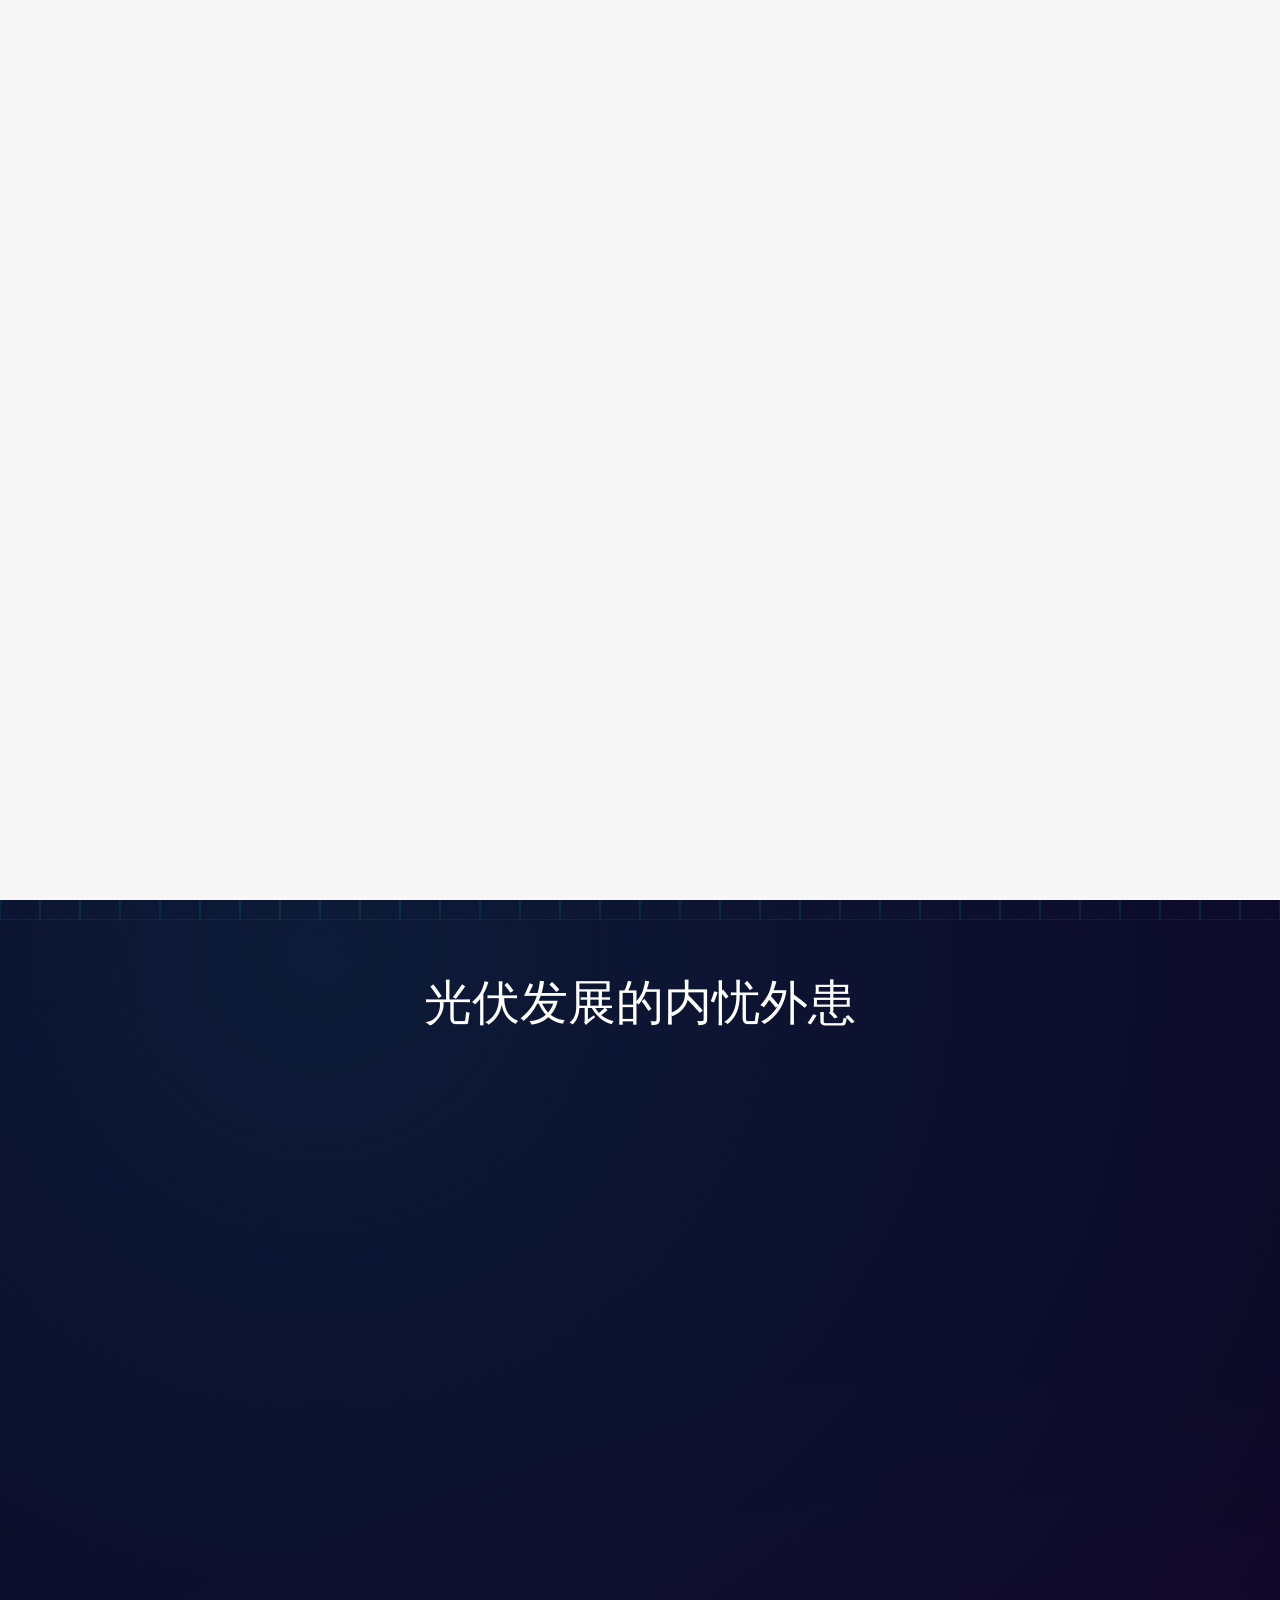
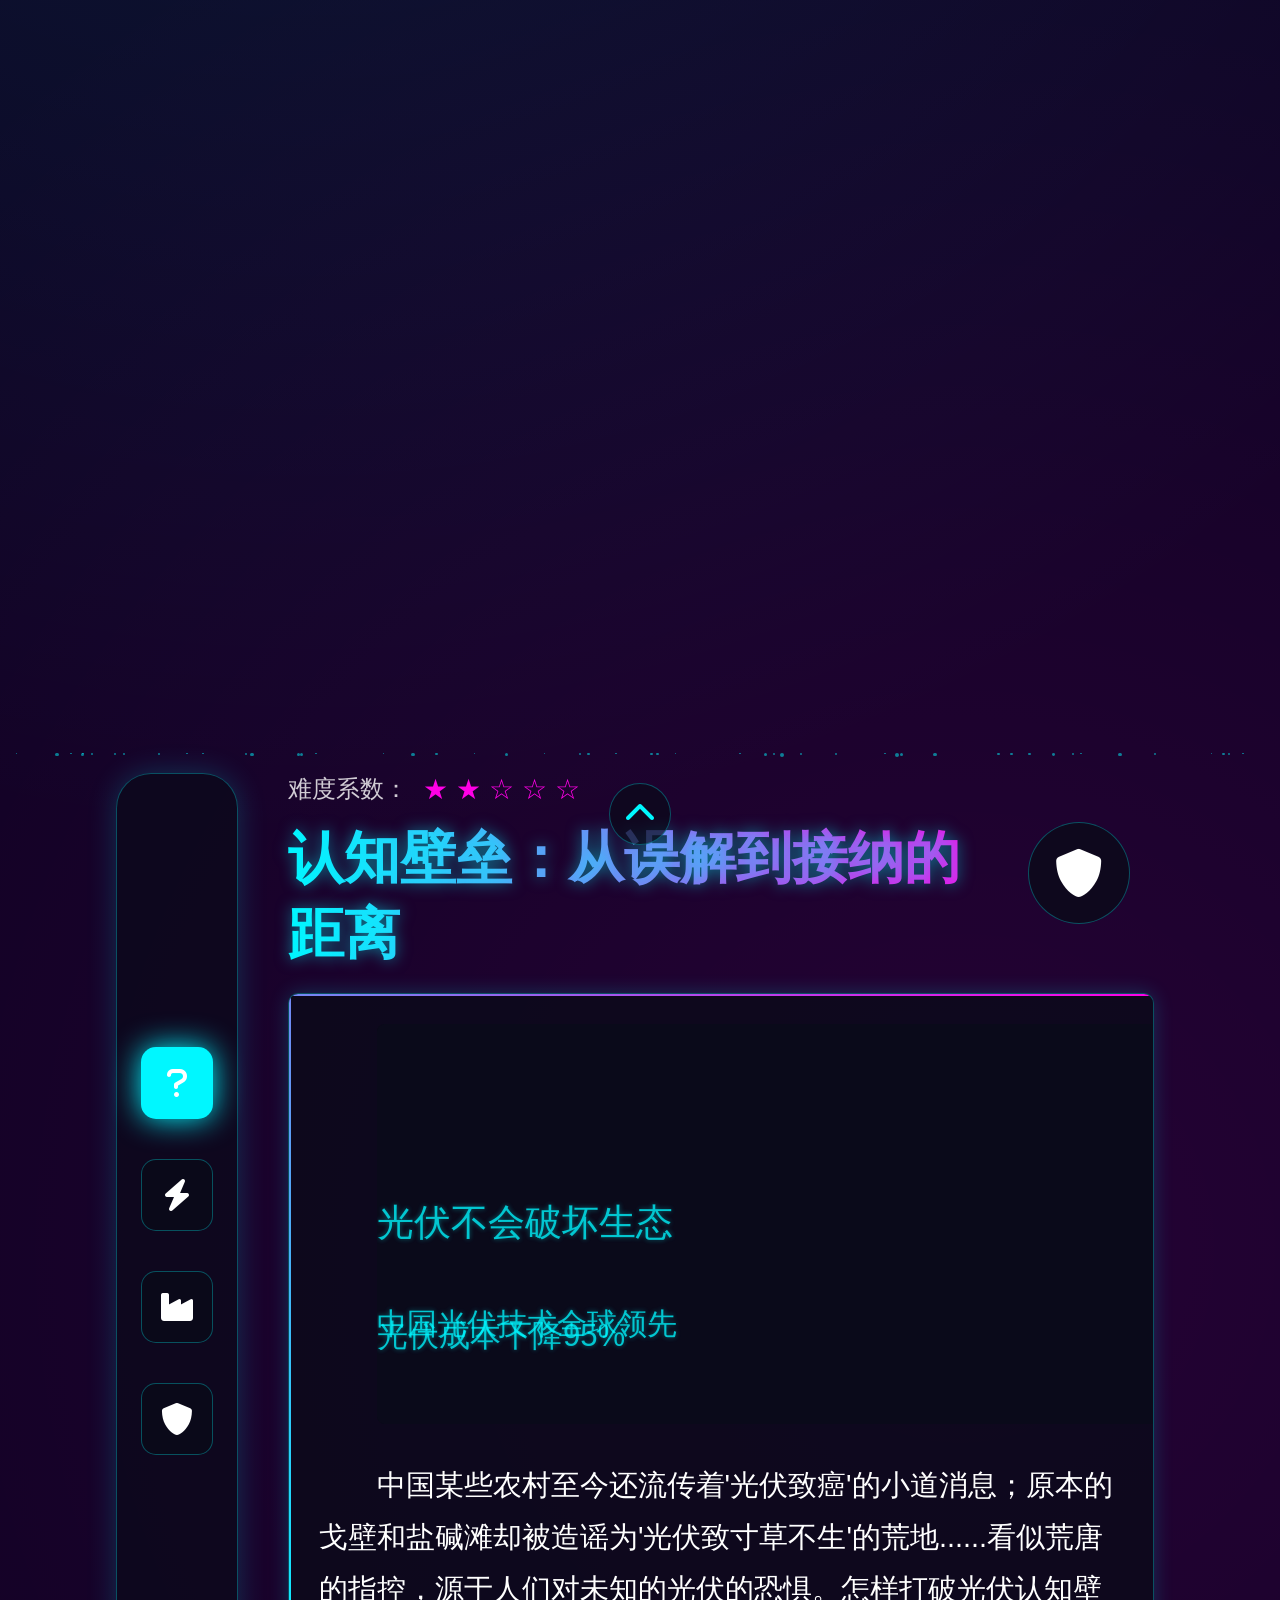
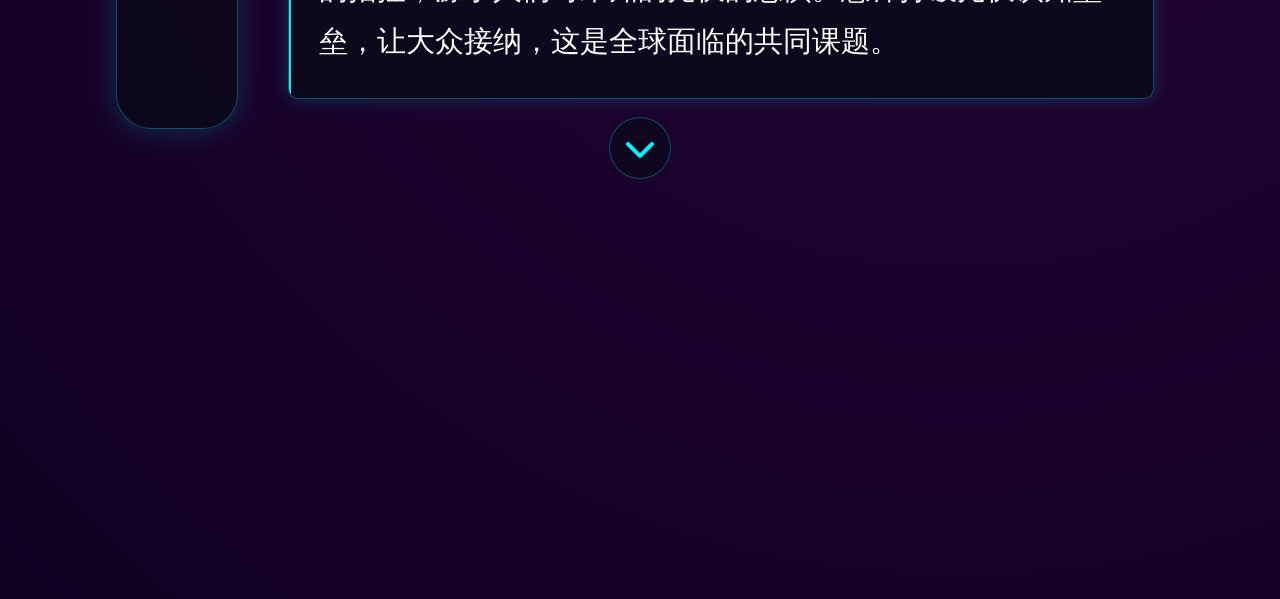
<file: part3Dilemma.html>
<!DOCTYPE html>
<html lang="en">

<head>
    <meta charset="UTF-8">
    <meta name="viewport" content="width=device-width, initial-scale=1.0">
    <title>困境</title>
    <style>
        body {
            height: auto;
            width: 100%;
            position: relative;
            /* 为背景网格添加定位上下文 */
            overflow-x: hidden;
        }

        /* 背景网格容器 */
        .grid-background {
            position: fixed;
            top: 0;
            left: 0;
            width: 100%;
            height: 100%;
            z-index: -1;
            /* 确保在内容下方 */
            pointer-events: none;
            /* 允许鼠标穿透到下方内容 */
        }

        /* 网格单元格样式 */
        .grid-cell {
            position: absolute;
            width: 40px;
            height: 40px;
            box-sizing: border-box;
            border: 1px solid rgba(5, 217, 232, 0.1);
            transition: border-color 0.3s ease;
        }

        /* 激活状态的网格单元格 */
        .grid-cell.active {
            border-color: rgba(5, 217, 232, 0.5);
            animation: fadeOut 1s forwards;
        }

        /* 淡出动画 */
        @keyframes fadeOut {
            to {
                border-color: rgba(5, 217, 232, 0.1);
            }
        }
    </style>
    <link rel="stylesheet" href="./css/index3.css">
    <link rel="stylesheet" href="https://cdnjs.cloudflare.com/ajax/libs/font-awesome/6.0.0-beta3/css/all.min.css">
</head>

<body>
    <!-- 背景网格 -->
    <div class="grid-background" id="gridBackground"></div>

    <div class="logo-container">
        <img src="img/logo.png" alt="网站Logo" class="logo" id="logo">
        <div class="logo-menu">

            <div class="menu-item"><a href="part1Embarkation.html">启程</a></div>
            <div class="menu-item"><a href="part2Dawn.html">曙光</a></div>
            <div class="menu-item"><a href="part3Dilemma.html"
                    style="color: rgb(248, 232, 207);text-shadow: 0 0 8px rgba(255, 255, 255, 0.92)">困境</a></div>
            <div class="menu-item"><a href="part4Breakthrough.html">突围</a></div>
        </div>
    </div>
    <!-- 白场过渡 -->
    <div class="loading"> </div>
    <!-- 正文 -->
    <div class="content">
        <!-- 头页 -->
        <div class="head">
            <img src="./img/3.png" alt="困境">
        </div>
        <!-- 开头的文字引入 -->
        <div class="income-text">
            <div class="text1">
                <p>光伏发展的内忧外患</p>
            </div>
            <div class="text2">
                <img src="./img/part3-bg1.png" alt="拳头">
                <img src="./img/part3-bg2.png" alt="">

                <p style="text-shadow: 0 0 30px rgba(255, 255, 255, 0.614);">当美国的关税大棒再度袭来时，光晟才发现自己低估了这条路的艰险。</p>
            </div>
        </div>
        <!-- BOSS卡片 -->
        <div class="cyber-effect">
            <div class="grid-lines"></div>
            <div class="particles" id="particles"></div>
        </div>

        <div class="container">
            <!-- 导航栏 -->
            <div class="nav-bar">
                <div class="nav-icon active" data-section="misunderstanding">
                    <i class="fas fa-question"></i>
                </div>
                <div class="nav-icon" data-section="abandoned-power">
                    <i class="fas fa-bolt"></i>
                </div>
                <div class="nav-icon" data-section="industry">
                    <i class="fas fa-industry"></i>
                </div>
                <div class="nav-icon" data-section="hegemony">
                    <i class="fas fa-shield-alt"></i>
                </div>
            </div>

            <!-- 主内容区 -->
            <div class="main-content">
                <!-- 顶部区域 -->
                <div class="top-section">
                    <div class="info-panel">
                        <div class="difficulty">
                            <span class="difficulty-label">难度系数：</span>
                            <span class="star">★</span>
                            <span class="star">★</span>
                            <span class="star">☆</span>
                            <span class="star">☆</span>
                            <span class="star">☆</span>
                        </div>
                        <h1 class="title">认知壁垒：从误解到接纳的距离</h1>
                    </div>
                    <div class="weapon-panel">
                        <div class="weapon-icon">
                            <i class="fas fa-shield-alt"></i>
                        </div>
                        <div class="weapon-tooltip">
                            光伏扶贫政策让河北阜平的贫困户屋顶变成"阳光存折"，每户年均增收3000元。
                        </div>
                    </div>
                </div>

                <!-- 内容区域 -->
                <div class="content-section">
                    <p class="content-text">
                        在光伏产业发展的初期，公众对这项技术的认知存在诸多误解。许多人认为光伏发电效率低下、成本高昂，难以大规模应用。然而，随着技术进步和政策支持，光伏发电的成本已从2010年的每瓦30元降至2023年的每瓦1.5元，降幅达95%。效率方面，主流光伏组件的转换效率从15%提升至23%，叠层电池实验室效率更是突破33%。这些数据有力驳斥了早期的认知误区。
                    </p>
                </div>
            </div>
            <!-- 导航箭头 -->
            <div class="nav-arrow up">
                <i class="fas fa-chevron-up"></i>
            </div>
            <div class="nav-arrow down">
                <i class="fas fa-chevron-down"></i>
            </div>
        </div>



        <div style="height: 50vh;"></div>
    </div>


    </div>

    <script>
        // 文字和图片动画效果
        document.addEventListener('DOMContentLoaded', function () {
            const text1 = document.querySelector('.text1');
            const text2 = document.querySelector('.text2');
            const text1P = document.querySelector('.text1 p');
            const text2P = document.querySelector('.text2 p');
            const text2Imgs = document.querySelectorAll('.text2 img');






            //卡片的开始
            // 创建粒子效果
            createParticles();

            // 定义所有卡片数据
            const cards = [
                {
                    id: "misunderstanding",
                    title: "认知壁垒：从误解到接纳的距离",
                    difficulty: 2,
                    weaponIcon: "fas fa-shield-alt",
                    weaponTooltip: "光伏扶贫政策让河北阜平的贫困户屋顶变成'阳光存折'，每户年均增收3000元。",
                    content: {
                        type: "iframe",  // 修改类型为iframe
                        src: "./part4-danmu.html",  // 指定iframe源文件
                        text: "中国某些农村至今还流传着'光伏致癌'的小道消息；原本的戈壁和盐碱滩却被造谣为'光伏致寸草不生'的荒地......看似荒唐的指控，源于人们对未知的光伏的恐惧。怎样打破光伏认知壁垒，让大众接纳，这是全球面临的共同课题。"
                    }
                },
                {
                    id: "abandoned-power",
                    title: "弃电难题：消纳困境与储能突破",
                    difficulty: 3,
                    weaponIcon: "fas fa-project-diagram",
                    weaponTooltip: "2022年'源网荷储'一体化政策推动光伏与储能绑定，西藏那曲的光伏电站通过配套储能，弃电率从31.4%降至15%。2022年《'十四五'新型储能发展实施方案》鼓励光伏项目配套储能，提出'源网荷储'一体化发展，支持分布式光伏与储能结合。新型储能参与电力辅助服务市场，提升电网调节能力。",
                    content: {
                        type: "text-image",
                        text: "光伏弃电核心是'太阳照常升起，用电却在远方'的矛盾。   解决电发得多、用得少或送不出去的问题主要有两个办法，不过都存在困难：通过建特高压线路把电送出去，但每公里造价超1亿元，建设周期5年。而用锂电池把多余的电存起来，存一度电的成本在0.11-0.38元，光伏电的综合成本就涨了30%，但现在的电价机制还不能完全覆盖这些额外成本。     这些瓶颈，让光伏陷入'越建越亏'的怪圈。",
                        image: "./img/part4-nav2.png"
                    }
                },
                {
                    id: "industry",
                    title: "光伏行业冰火两重天",
                    difficulty: 3,
                    weaponIcon: "fas fa-shield-alt",
                    weaponTooltip: "2025年《新能源上网电价市场化改革》推开'多退少补'机制，企业收益预期从'看补贴脸色'转向'靠市场说话'。",
                    content: {
                        type: "split",
                        left: "2021年'双碳'政策启动，光伏行业迎来爆发式增长。'五大六小'集团竞逐新能源项目，带动产业链投资热潮，吸引跨界资本涌入。<br><br>然而，企业间竞争引发市场结构性过剩，光伏行业在2024年迎来'寒冬'。",
                        right: "./part4-nav3.html"
                    }
                },
                {
                    id: "hegemony",
                    title: "霸权围剿：贸易壁垒与技术封锁",
                    difficulty: 5,
                    weaponIcon: "fas fa-shield-alt",
                    weaponTooltip: "商务部联合东南亚国家搭建'绿色贸易走廊'，2024年中国光伏组件经东南亚转口的占比提升至40%，绕开贸易壁垒的同时，带动当地光伏产业链升级。",
                    content: {
                        type: "image-text",
                        background: "./img/part4-nav4.png",
                        left: "在光伏出海路途中，光晟一行人遇到了争夺光伏的劲敌——美国。\n\n     近年来，美国大肆宣称中国政府补贴导致光伏等新能源领域产能过剩，中方为消化这些过剩产能，以所谓低价在海外销售导致市场扭曲，损害他国经济。\n\n     但根据国际能源署（IEA）测算，2030年，全球光伏新增装机需求将达到8.2亿千瓦，约是2022年的4倍，光伏等优质产能实则供不应求。\n\n2025年4月，特朗普再度肆意挥舞双反大棒，对东南亚光伏产品筑起'小院高墙'，最高关税高达3500%，其实际目标直指在全球新能源市场一骑绝尘的中国企业。\n\n美国所谓的'产业过剩论'，本质是贸易保护主义的借口。一方面试图将中国锁定在产业链低端，另一方面为自身新能源产业发展'筑墙'。这种做法，不仅阻碍全球绿色转型进程，更违背了'能源危机需要全球协作'的基本共识。",
                        right: "./img/part4-nav4-2.png"
                    }
                }
            ];

            // 获取DOM元素
            const navIcons = document.querySelectorAll('.nav-icon');
            const titleElement = document.querySelector('.title');
            const difficultyElement = document.querySelector('.difficulty');
            const weaponIconElement = document.querySelector('.weapon-icon i');
            const weaponTooltipElement = document.querySelector('.weapon-tooltip');
            const contentTextElement = document.querySelector('.content-text');
            const upArrow = document.querySelector('.nav-arrow.up');
            const downArrow = document.querySelector('.nav-arrow.down');

            let currentIndex = 0;

            // 更新卡片内容
            function updateCard(index) {
                const card = cards[index];

                // 更新导航图标状态
                navIcons.forEach((icon, i) => {
                    if (i === index) {
                        icon.classList.add('active');
                    } else {
                        icon.classList.remove('active');
                    }
                });

                // 更新标题
                titleElement.textContent = card.title;

                // 更新难度星级
                difficultyElement.innerHTML = '';
                const difficultyLabel = document.createElement('span');
                difficultyLabel.className = 'difficulty-label';
                difficultyLabel.textContent = '难度系数：';
                difficultyElement.appendChild(difficultyLabel);

                for (let i = 0; i < 5; i++) {
                    const star = document.createElement('span');
                    star.className = 'star';
                    star.textContent = i < card.difficulty ? '★' : '☆';
                    difficultyElement.appendChild(star);
                }

                // 更新武器图标和提示
                weaponIconElement.className = card.weaponIcon;
                weaponTooltipElement.textContent = card.weaponTooltip;

                // 清空内容区域
                contentTextElement.innerHTML = '';

                // 根据内容类型创建不同的布局
                switch (card.content.type) {
                    case "iframe":  // 添加iframe类型的处理
                        createIframeContent(card.content);
                        break;
                    case "text-image":
                        createTextImageContent(card.content);
                        break;
                    case "split":
                        createSplitContent(card.content);
                        break;
                    case "image-text":
                        createImageTextContent(card.content);
                        break;
                }
            }
            // content中的特殊布局
            // 添加新的createIframeContent函数
            function createIframeContent(content) {
                const container = document.createElement('div');
                container.className = 'iframe-container';

                // 创建iframe
                const iframe = document.createElement('iframe');
                iframe.src = content.src;
                iframe.className = 'content-iframe';
                iframe.style.height = '400px'; // 设置合适的高度
                iframe.style.marginBottom = '20px';

                // 创建下方文本
                const textElement = document.createElement('p');
                textElement.className = 'content-text';
                textElement.innerHTML = content.text.replace(/\n/g, '<br>');

                container.appendChild(iframe);
                container.appendChild(textElement);
                contentTextElement.appendChild(container);
            }
            // 创建文本+图片内容
            function createTextImageContent(content) {
                const container = document.createElement('div');
                container.className = 'text-image-container';

                const textElement = document.createElement('p');
                textElement.className = 'content-text';
                textElement.textContent = content.text.replace(/\n/g, '<br>');

                const imageElement = document.createElement('img');
                imageElement.src = content.image;
                imageElement.alt = "光伏弃电解决方案";
                imageElement.style.maxWidth = '100%';
                imageElement.style.marginTop = '20px';
                imageElement.style.borderRadius = '8px';

                container.appendChild(textElement);
                container.appendChild(imageElement);
                contentTextElement.appendChild(container);
            }

            // 创建左右分栏内容
            function createSplitContent(content) {
                const splitContainer = document.createElement('div');
                splitContainer.className = 'split-layout';

                const leftDiv = document.createElement('div');
                leftDiv.className = 'split-left';
                leftDiv.innerHTML = `<p class="content-text">${content.left.replace(/\n/g, '<br>')}</p>`;

                const rightDiv = document.createElement('div');
                rightDiv.className = 'split-right';
                const iframe = document.createElement('iframe');
                iframe.className = 'content-iframe';
                iframe.src = content.right;

                rightDiv.appendChild(iframe);
                splitContainer.appendChild(leftDiv);
                splitContainer.appendChild(rightDiv);
                contentTextElement.appendChild(splitContainer);
            }

            // 创建图片背景+文字内容
            function createImageTextContent(content) {
                const container = document.createElement('div');
                container.className = 'hegemony-content';

                // 创建文本部分
                const textDiv = document.createElement('div');
                textDiv.className = 'hegemony-text';
                textDiv.innerHTML = `<p class="content-text">${content.left.replace(/\n/g, '<br>')}</p>`;

                // 创建图片部分
                const imageDiv = document.createElement('div');
                imageDiv.className = 'hegemony-image';
                const image = document.createElement('img');
                image.src = content.right;
                image.alt = "霸权围剿";

                imageDiv.appendChild(image);
                container.appendChild(textDiv);
                container.appendChild(imageDiv);
                contentTextElement.appendChild(container);
            }














            // 导航图标点击事件
            navIcons.forEach((icon, index) => {
                icon.addEventListener('click', () => {
                    currentIndex = index;
                    updateCard(currentIndex);
                });
            });

            // 上下箭头点击事件
            upArrow.addEventListener('click', () => {
                currentIndex = (currentIndex - 1 + cards.length) % cards.length;
                updateCard(currentIndex);
            });

            downArrow.addEventListener('click', () => {
                currentIndex = (currentIndex + 1) % cards.length;
                updateCard(currentIndex);
            });

            // 键盘事件
            document.addEventListener('keydown', (e) => {
                if (e.key === 'ArrowUp') {
                    currentIndex = (currentIndex - 1 + cards.length) % cards.length;
                    updateCard(currentIndex);
                } else if (e.key === 'ArrowDown') {
                    currentIndex = (currentIndex + 1) % cards.length;
                    updateCard(currentIndex);
                }
            });

            // 初始化第一个卡片
            updateCard(0);
            //卡片的结束






            // 初始状态
            let text1Active = false;
            let text2Active = false;

            // 滚动事件处理
            function handleScroll() {
                const scrollPosition = window.scrollY;
                const windowHeight = window.innerHeight;

                // 获取text2位置
                const text2Rect = text2.getBoundingClientRect();

                // 检查text1是否在视口中
                if (scrollPosition < windowHeight) {
                    if (!text1Active) {
                        text1.classList.add('active');
                        text1Active = true;
                    }
                } else {
                    if (text1Active) {
                        text1.classList.remove('active');
                        text1Active = false;
                    }
                }

                // 检查text2是否显示了一半
                if (text2Rect.top <= windowHeight / 2 && text2Rect.bottom >= windowHeight / 2) {
                    if (!text2Active) {
                        text2.classList.add('active');
                        text2Active = true;
                    }
                } else {
                    if (text2Active) {
                        text2.classList.remove('active');
                        text2Active = false;
                    }
                }
            }

            // 初始化元素位置
            function initElements() {
                // 设置text2图片初始位置
                text2Imgs[0].style.left = '-50%';
                text2Imgs[0].style.top = '0';
                text2Imgs[1].style.right = '-50%';
                text2Imgs[1].style.bottom = '0';
            }

            // 初始化
            initElements();
            window.addEventListener('scroll', handleScroll);

            // 触发一次滚动事件以初始化状态
            handleScroll();
        });


        // 创建粒子效果
        function createParticles() {
            const particlesContainer = document.getElementById('particles');
            const particleCount = 50;

            for (let i = 0; i < particleCount; i++) {
                const particle = document.createElement('div');
                particle.className = 'particle';

                // 随机位置
                const left = Math.random() * 100;
                const top = Math.random() * 100 + 100; // 从屏幕下方开始

                // 随机大小
                const size = Math.random() * 3 + 1;

                // 随机动画延迟
                const delay = Math.random() * 10;

                // 随机动画持续时间
                const duration = Math.random() * 10 + 5;

                particle.style.left = `${left}%`;
                particle.style.top = `${top}%`;
                particle.style.width = `${size}px`;
                particle.style.height = `${size}px`;
                particle.style.animationDelay = `${delay}s`;
                particle.style.animationDuration = `${duration}s`;

                particlesContainer.appendChild(particle);
            }
        }



        // 背景hover效果
        const loading = {
            container: document.querySelector(".loading"),
            in(target) {
                this.container.classList.remove("loading_out");
                setTimeout(() => {
                    window.location.href = target;
                }, 1000)
            },
            out() {
                this.container.classList.add("loading_out");
            }
        };

        // 页面加载完成后隐藏loading动画
        window.addEventListener("load", () => {
            loading.out();
        });

        // 滚动方向检测
        let lastScrollTop = 0;
        let isScrollingDown = false;

        window.addEventListener('scroll', function () {
            const scrollTop = window.pageYOffset || document.documentElement.scrollTop;

            // 判断滚动方向
            if (scrollTop > lastScrollTop) {
                isScrollingDown = true; // 向下滚动
            } else {
                isScrollingDown = false; // 向上滚动
            }
            lastScrollTop = scrollTop;

            // 检查是否滚动到底部（向下滚动时）
            if (isScrollingDown && (window.innerHeight + scrollTop) >= document.body.offsetHeight - 50) {
                loading.in('./part4Breakthrough.html');
            }

            // 检查是否滚动到顶部（向上滚动时）
            if (!isScrollingDown && scrollTop <= 50) {
                loading.in('./part2Dawn.html');
            }
        });

        // 背景网格交互效果
        document.addEventListener('DOMContentLoaded', function () {
            const gridBackground = document.getElementById('gridBackground');
            const cellSize = 40; // 与CSS中保持一致
            let activeCell = null;
            let lastHoveredCell = null;

            // 创建网格
            function createGrid() {
                const cols = Math.ceil(window.innerWidth / cellSize);
                const rows = Math.ceil(window.innerHeight / cellSize);

                for (let row = 0; row < rows; row++) {
                    for (let col = 0; col < cols; col++) {
                        const cell = document.createElement('div');
                        cell.className = 'grid-cell';
                        cell.style.left = `${col * cellSize}px`;
                        cell.style.top = `${row * cellSize}px`;
                        cell.dataset.row = row;
                        cell.dataset.col = col;
                        gridBackground.appendChild(cell);
                    }
                }
            }

            // 激活3x3区域
            function activateArea(row, col) {
                // 如果当前激活的单元格与上次相同，则不执行
                if (lastHoveredCell && lastHoveredCell.dataset.row == row && lastHoveredCell.dataset.col == col) {
                    return;
                }

                // 清除所有激活状态
                document.querySelectorAll('.grid-cell.active').forEach(cell => {
                    cell.classList.remove('active');
                });

                // 随机激活3x3区域内的部分单元格
                for (let r = Math.max(0, row - 1); r <= Math.min(row + 1, Math.ceil(window.innerHeight / cellSize) - 1); r++) {
                    for (let c = Math.max(0, col - 1); c <= Math.min(col + 1, Math.ceil(window.innerWidth / cellSize) - 1); c++) {
                        // 随机决定是否激活该单元格
                        if (Math.random() > 0.5) {
                            const cell = document.querySelector(`.grid-cell[data-row="${r}"][data-col="${c}"]`);
                            if (cell) {
                                cell.classList.add('active');
                            }
                        }
                    }
                }

                // 记录当前激活的单元格
                lastHoveredCell = document.querySelector(`.grid-cell[data-row="${row}"][data-col="${col}"]`);
            }

            // 鼠标移动事件处理
            function handleMouseMove(e) {
                const x = e.clientX;
                const y = e.clientY;

                // 计算当前所在的单元格
                const col = Math.floor(x / cellSize);
                const row = Math.floor(y / cellSize);

                // 激活3x3区域
                activateArea(row, col);
            }

            // 初始化网格
            createGrid();

            // 监听鼠标移动事件
            document.addEventListener('mousemove', handleMouseMove);

            // 窗口大小改变时重新创建网格
            window.addEventListener('resize', function () {
                while (gridBackground.firstChild) {
                    gridBackground.removeChild(gridBackground.firstChild);
                }
                createGrid();
            });
        });
    </script>
</body>

</html>
</file>
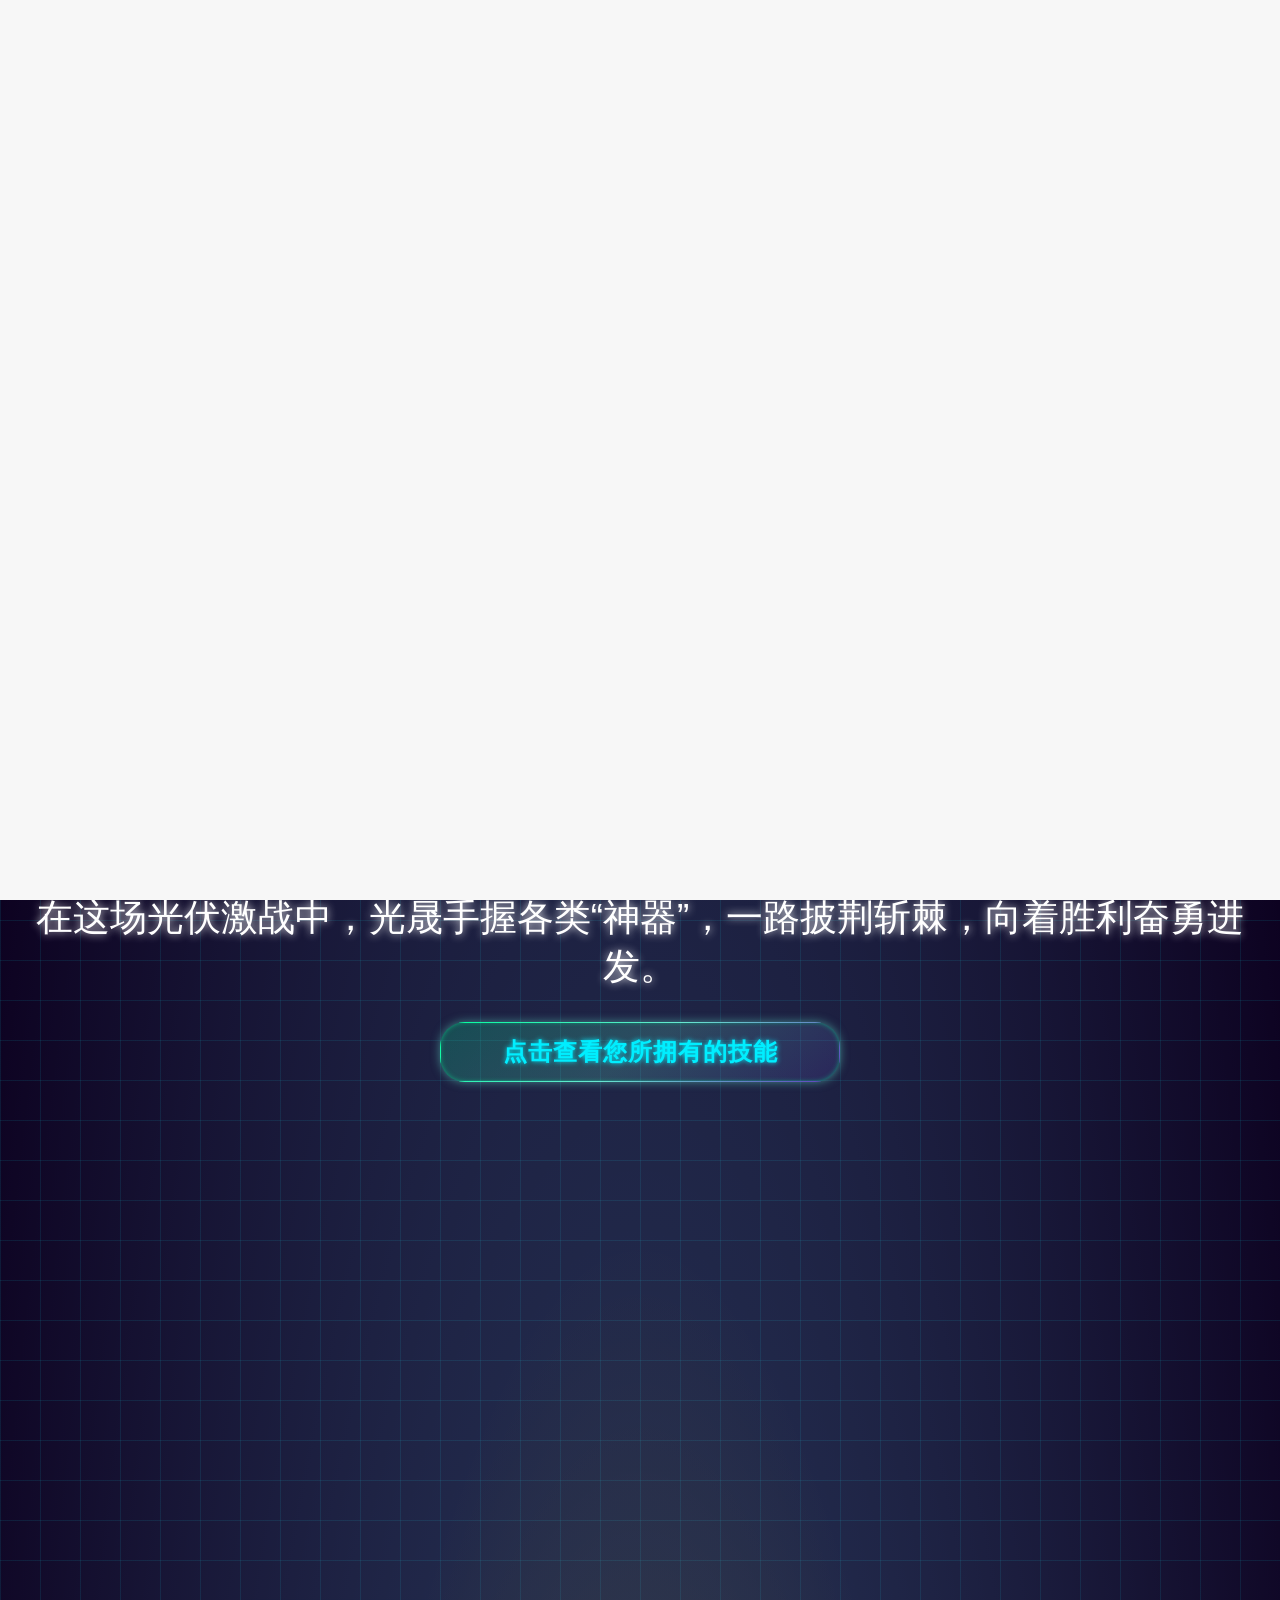
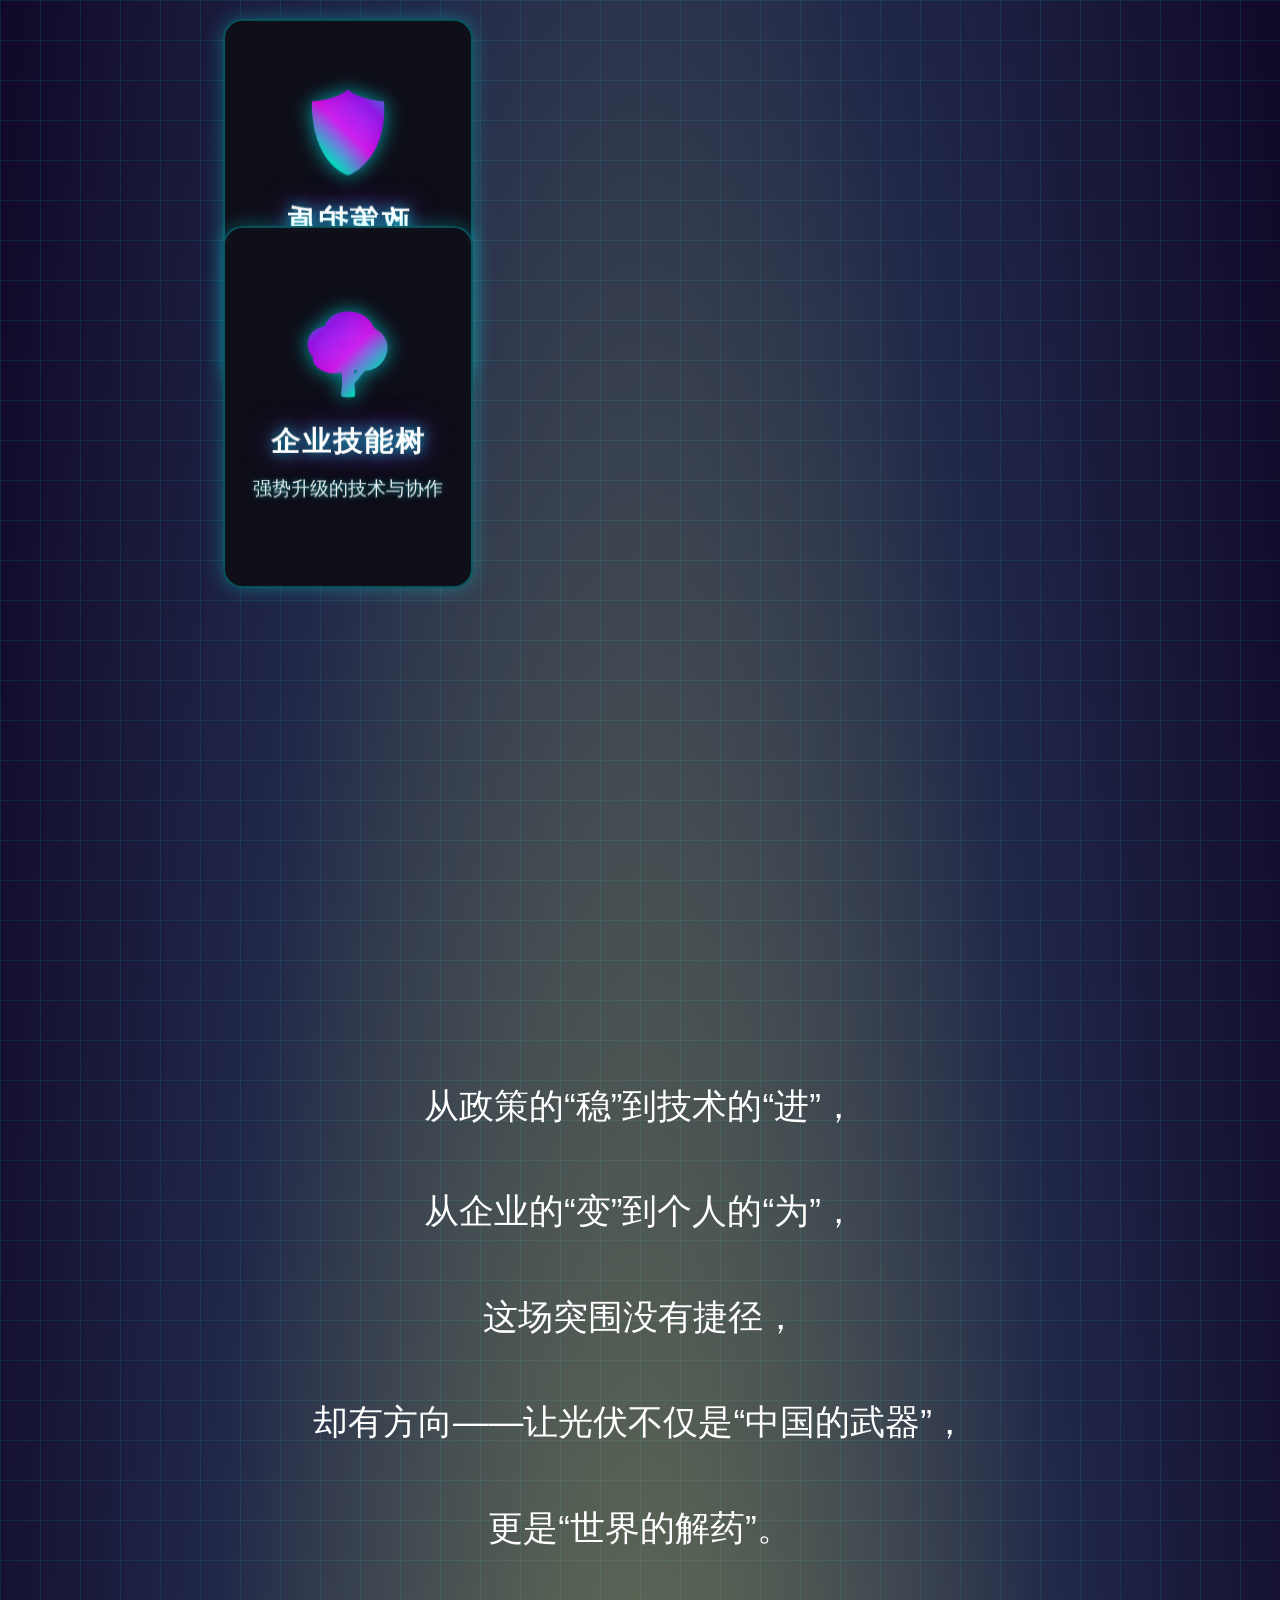
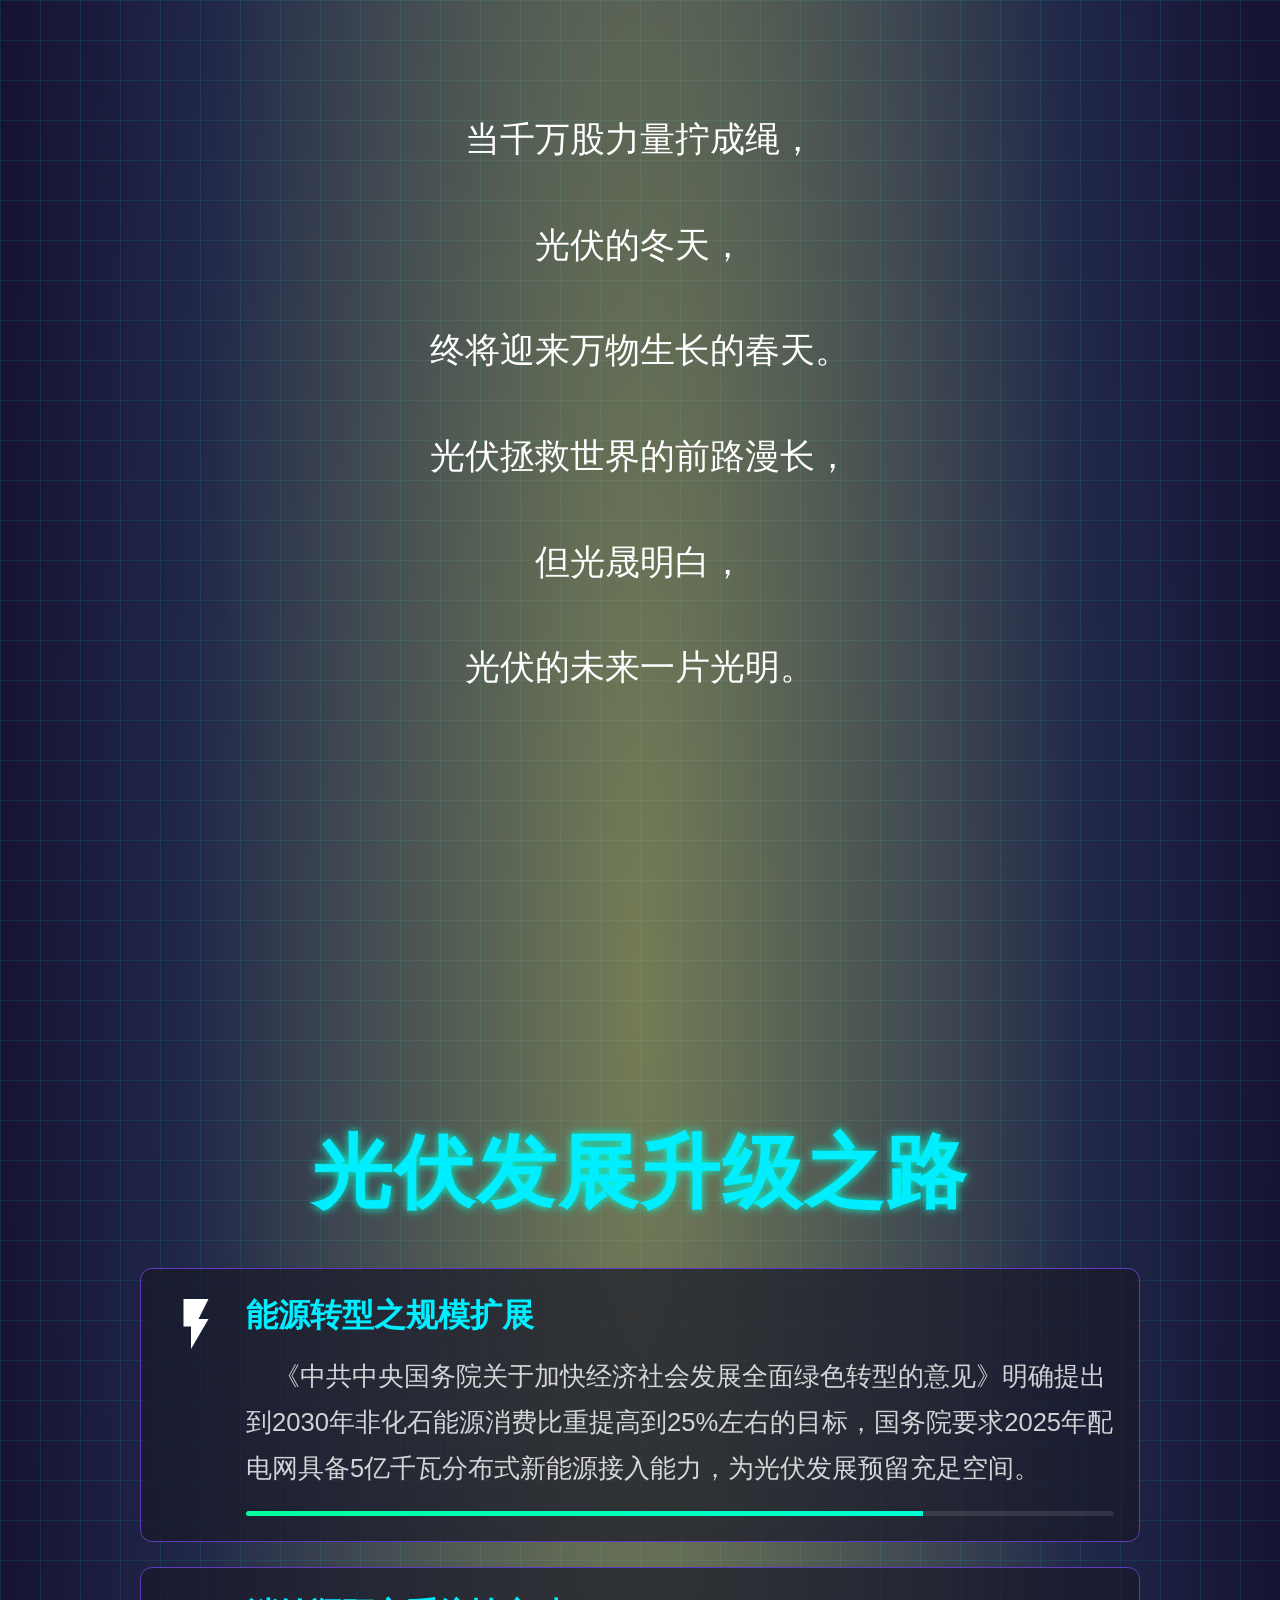
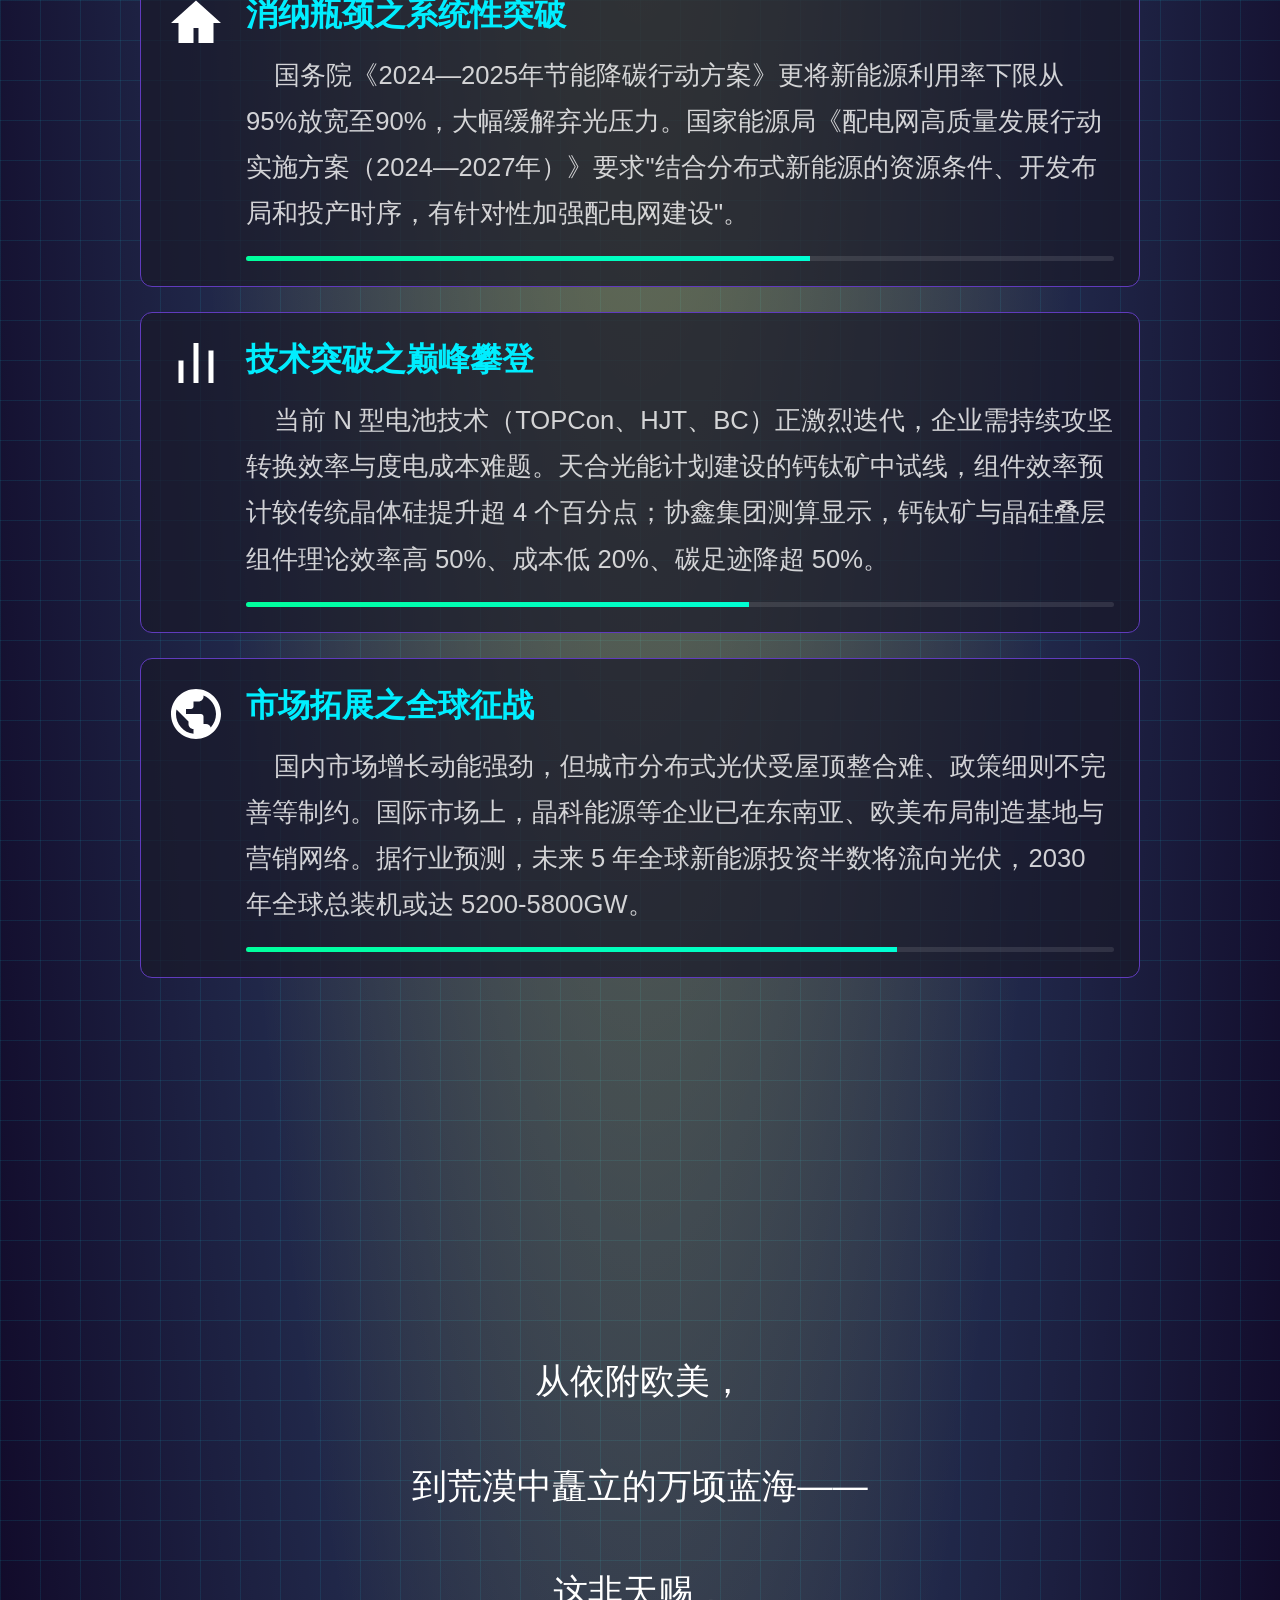
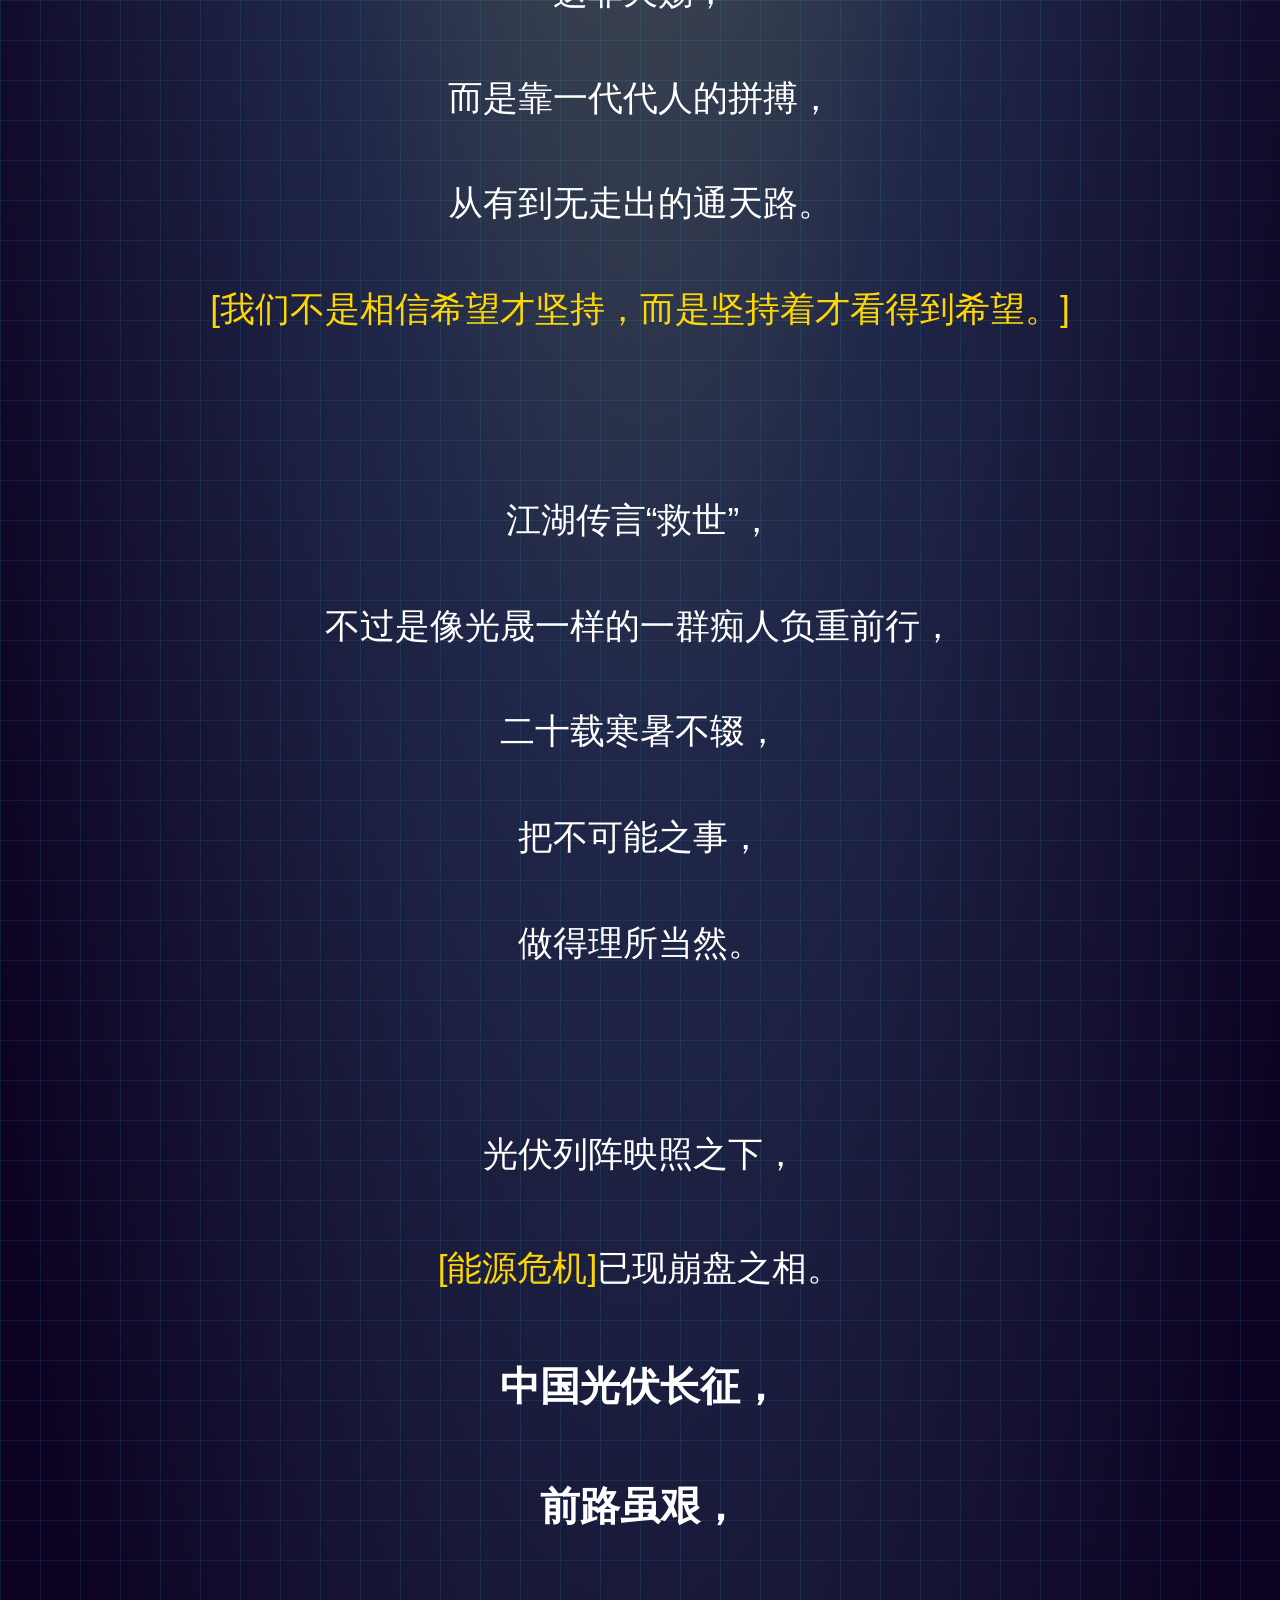
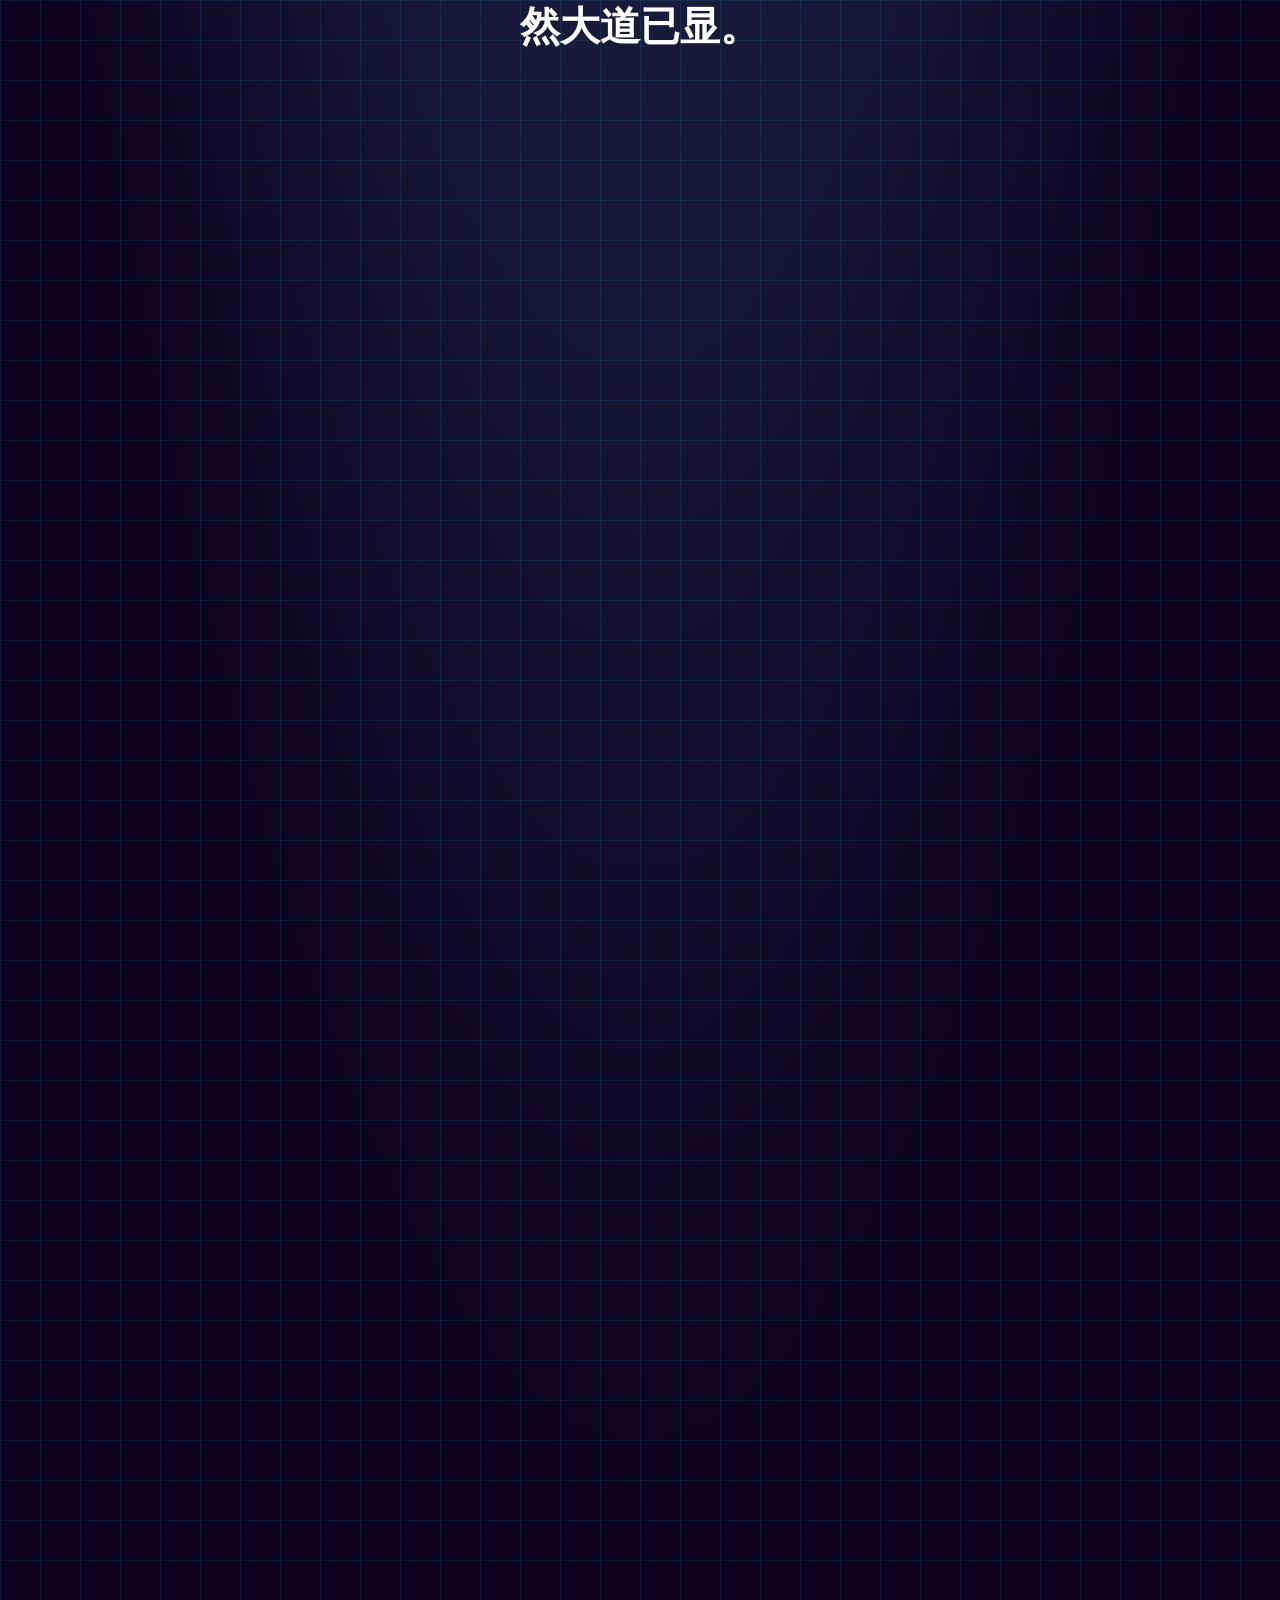
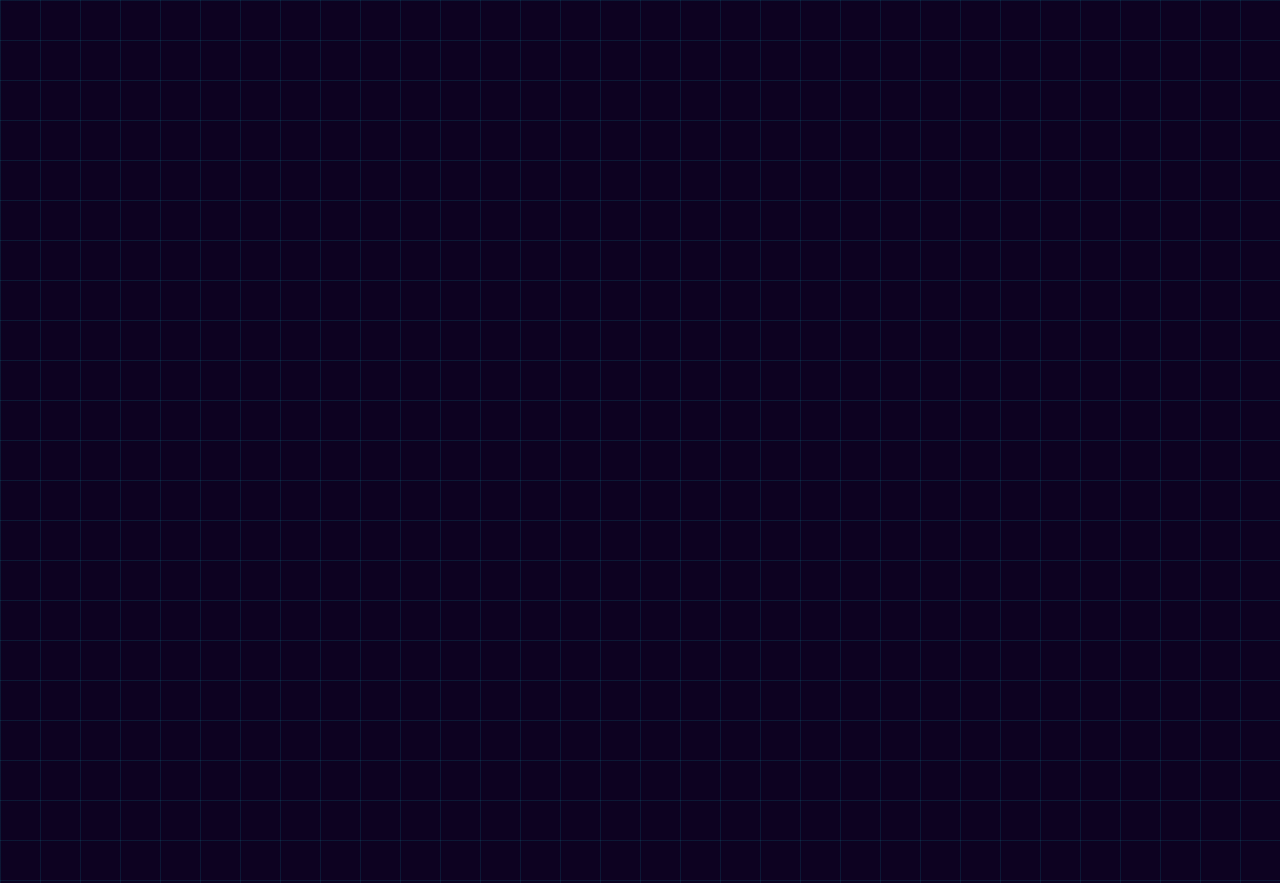
<file: part4Breakthrough.html>
<!DOCTYPE html>
<html lang="en">

<head>
    <meta charset="UTF-8">
    <meta name="viewport" content="width=device-width, initial-scale=1.0">
    <title>突围</title>
    <style>
        :root {
            --neon-blue: #00f7ff;
            --neon-purple: #b400ff;
            --neon-cyan: #00ffd4;
            --neon-yellow: #ffd700;
            --neon-pink: #ff00ff;
            --neon-green: #00ff88;
            --dark-bg: #0a0a0f;
            --card-bg: rgba(15, 15, 25, 0.9);
            --glow: 0 0 20px;
            --holographic-gradient: linear-gradient(135deg,
                    rgba(0, 247, 255, 0.8) 0%,
                    rgba(180, 0, 255, 0.8) 25%,
                    rgba(255, 0, 255, 0.8) 50%,
                    rgba(0, 255, 212, 0.8) 75%,
                    rgba(0, 247, 255, 0.8) 100%);
        }

        body {

            height: auto;
            width: 100%;
            position: relative;
            /* 为伪元素提供定位参考 */
        }

        /* 主能量核心光晕 */
        body::before {
            content: "";
            position: absolute;
            top: 50%;
            left: 50%;
            transform: translate(-50%, -50%);
            width: 150%;
            height: 150%;
            border-radius: 50%;
            background: radial-gradient(ellipse at center,
                    rgba(120, 210, 255, 0.4) 0%,
                    rgba(120, 210, 255, 0) 60%);
            animation: pulse 8s infinite ease-in-out;
            pointer-events: none;
            z-index: -1;
        }

        /* 内层金色光晕 */
        body::after {
            content: "";
            position: absolute;
            top: 50%;
            left: 50%;
            transform: translate(-50%, -50%);
            width: 100%;
            height: 100%;
            border-radius: 50%;
            background: radial-gradient(ellipse at center,
                    rgba(255, 215, 0, 0.3) 0%,
                    rgba(255, 215, 0, 0) 50%);
            animation: pulse 6s infinite ease-in-out 0.5s;
            pointer-events: none;
            z-index: -1;
        }


        /* 脉冲动画 */
        @keyframes pulse {
            0% {
                transform: translate(-50%, -50%) scale(0.95);
                opacity: 0.7;
            }

            50% {
                transform: translate(-50%, -50%) scale(1.05);
                opacity: 1;
            }

            100% {
                transform: translate(-50%, -50%) scale(0.95);
                opacity: 0.7;
            }
        }

        button {
            margin: 30px;
            width: clamp(300px, 80vw, 400px);
            height: 60px;
            background: linear-gradient(145deg, rgba(0, 255, 158, 0.2) 0%, rgba(103, 231, 208, 0.2) 50%, rgba(96, 59, 189, 0.2) 100%);
            border: none;
            border-radius: 25px;
            font-size: clamp(1.2rem, 4vw, 1.5rem);
            color: #00eeff;
            text-shadow: 0 0 5px #00eeff;
            box-shadow: 0 0 10px rgba(103, 231, 208, 0.5),
                inset 0 0 5px rgba(0, 255, 158, 0.5);
            position: relative;
            overflow: hidden;
            transition: all 0.3s ease;
            font-family: 'Rajdhani', sans-serif;
            font-weight: 700;
            letter-spacing: 1px;
            cursor: pointer;
        }

        button::before {
            content: '';
            position: absolute;
            top: -50%;
            left: -50%;
            width: 200%;
            height: 200%;
            background: linear-gradient(to bottom right,
                    rgba(0, 255, 234, 0) 45%,
                    rgba(0, 238, 255, 0.3) 50%,
                );
            transform: rotate(30deg);
            animation: shine 10s infinite linear;
        }

        button:hover {
            transform: translateY(-3px);
            box-shadow: 0 0 15px rgba(103, 231, 208, 0.8),
                inset 0 0 8px rgba(0, 255, 158, 0.8);
            color: #67E7D0;
            text-shadow: 0 0 8px #67E7D0;
        }

        button:active {
            transform: translateY(1px);
        }

        @keyframes shine {
            0% {
                left: -50%;
                top: -50%;
            }

            100% {
                left: 150%;
                top: 150%;
            }
        }

        /* 添加按钮边框效果 */
        button::after {
            content: '';
            position: absolute;
            top: 0;
            left: 0;
            right: 0;
            bottom: 0;
            border: 1px solid transparent;
            border-image: linear-gradient(145deg, #00ff9d, #67E7D0, #603BBD) 1;
            border-radius: 5px;
            pointer-events: none;
        }

        @media (max-width: 768px) {
            button {
                margin: 20px;
                height: 50px;
            }

            .income-text p {
                font-size: clamp(1.5rem, 6vw, 2.3rem);
                padding: 0 20px;
                text-align: center;
            }
        }

        @media (max-width: 480px) {
            button {
                margin: 15px;
                height: 45px;
            }
        }



        .bridge {
            background-image: url(./img/part4-bg1.png);
            background-size: cover;
            background-position: center;
            height: auto;
            width: 100vw;
            background-repeat: no-repeat;
            background-attachment: fixed;
            display: flex;
            flex-direction: column;
            align-items: center;

        }

        #end {
            background-image: url(./img/part4-bg2.png);
            background-size: cover;
            background-position: center;
            height: auto;
            width: 100vw;
            background-repeat: no-repeat;
            background-attachment: fixed;
            display: flex;
            flex-direction: column;
            align-items: center;

        }

        /* 文字发光动画 */
        @keyframes pulsate {
            0% {
                text-shadow: 0 0 5px #fff, 0 0 10px #fff,
            }

            50% {
                text-shadow: 0 0 10px #fff, 0 0 20px #fff,
            }

            100% {
                text-shadow: 0 0 5px #fff, 0 0 10px #fff,
            }
        }

        .bridge .bridge-text,
        .end-text {
            margin: 300px auto;
            text-align: center;
            font-size: 2.2rem;
            line-height: 3;
            animation: pulsate 2s infinite alternate;
        }

        /* 任务面板容器 */
        .cyber-mission-vertical {
            width: 90%;
            max-width: 1000px;
            margin: 100px auto 50px;
        }

        /* 任务标题 */
        .mission-header-vertical {
            text-align: center;
            margin-bottom: 40px;
        }

        .mission-title-vertical {
            font-size: 3rem;
            color: #00eeff;
            text-shadow: 0 0 10px var(--neon-cyan);
            margin-bottom: 10px;
            letter-spacing: 2px;
        }

        .mission-subtitle-vertical {
            font-size: 1.5rem;
            color: rgba(255, 255, 255, 0.7);
            letter-spacing: 1px;
        }

        /* 任务列表 */
        .mission-list {
            display: flex;
            flex-direction: column;
            gap: 25px;
        }

        /* 任务项 */
        .mission-item {
            background: rgba(25, 25, 40, 0.7);
            border-radius: 12px;
            padding: 25px;
            border: 1px solid var(--neon-blue);
            transition: all 0.3s ease;
            cursor: pointer;
            display: flex;
            align-items: flex-start;
        }

        .mission-item:hover {
            transform: translateX(5px);
            box-shadow: 0 0 20px rgba(0, 247, 255, 0.3);
            border-color: var(--neon-green);
        }

        /* 任务图标 */
        .mission-icon-vertical {
            width: 60px;
            height: 60px;
            margin-right: 20px;
            background: linear-gradient(135deg, var(--neon-blue), var(--neon-cyan));
            border-radius: 12px;
            display: flex;
            align-items: center;
            justify-content: center;
            color: white;
            font-size: 1.8rem;
            flex-shrink: 0;
        }



        /* 图标内容 */
        .icon-energy {
            background-image: url('data:image/svg+xml;utf8,<svg xmlns="http://www.w3.org/2000/svg" viewBox="0 0 24 24" fill="white"><path d="M7 2v11h3v9l7-12h-4l4-8z"/></svg>');
        }

        .icon-breakthrough {
            background-image: url('data:image/svg+xml;utf8,<svg xmlns="http://www.w3.org/2000/svg" viewBox="0 0 24 24" fill="white"><path d="M12 3L2 12h3v8h6v-6h2v6h6v-8h3L12 3z"/></svg>');
        }

        .icon-tech {
            background-image: url('data:image/svg+xml;utf8,<svg xmlns="http://www.w3.org/2000/svg" viewBox="0 0 24 24" fill="white"><path d="M17 18V5h2v13h-2zm-6 0V2h2v16h-2zM5 18V9h2v9H5z"/></svg>');
        }

        .icon-global {
            background-image: url('data:image/svg+xml;utf8,<svg xmlns="http://www.w3.org/2000/svg" viewBox="0 0 24 24" fill="white"><path d="M12 2C6.48 2 2 6.48 2 12s4.48 10 10 10 10-4.48 10-10S17.52 2 12 2zm-1 17.93c-3.95-.49-7-3.85-7-7.93 0-.62.08-1.21.21-1.79L9 15v1c0 1.1.9 2 2 2v1.93zm6.9-2.54c-.26-.81-1-1.39-1.9-1.39h-1v-3c0-.55-.45-1-1-1H8v-2h2c.55 0 1-.45 1-1V7h2c1.1 0 2-.9 2-2v-.41c2.93 1.19 5 4.06 5 7.41 0 2.08-.8 3.97-2.1 5.39z"/></svg>');
        }

        /* 任务内容 */
        .mission-content {
            flex: 1;
        }

        .mission-item-title {
            font-size: 2rem;
            color: #00eeff;
            margin-bottom: 15px;
        }

        .mission-item-text {
            font-size: 1.6rem;
            color: rgba(255, 255, 255, 0.8);
            line-height: 1.8;
            text-indent: 2ch;
        }

        /* 进度条 */
        .mission-progress-vertical {
            height: 5px;
            background: rgba(255, 255, 255, 0.1);
            margin-top: 20px;
            border-radius: 3px;
            overflow: hidden;
        }

        .mission-progress-bar-vertical {
            height: 100%;
            background: linear-gradient(90deg, var(--neon-green), var(--neon-cyan));
            width: 0;
            transition: width 1s ease;
        }

        /* 解锁动画 */
        @keyframes unlock-vertical {
            0% {
                box-shadow: 0 0 5px var(--neon-green);
            }

            50% {
                box-shadow: 0 0 20px var(--neon-green);
            }

            100% {
                box-shadow: 0 0 5px var(--neon-green);
            }
        }

        .unlocked-vertical {
            animation: unlock-vertical 2s infinite;
            border-color: var(--neon-green) !important;
        }

        /* 响应式设计 */
        @media (max-width: 768px) {
            .bridge-text {
                font-size: 1.5rem;
            }

            .mission-title-vertical {
                font-size: 2.5rem;
            }

            .mission-subtitle-vertical {
                font-size: 1.3rem;
            }

            .mission-item {
                padding: 20px;
                flex-direction: column;
            }

            .mission-icon-vertical {
                margin-right: 0;
                margin-bottom: 15px;
            }

            .mission-item-title {
                font-size: 1.4rem;
            }

            .mission-item-text {
                font-size: 1.1rem;
            }
        }
    </style>
    <link rel="stylesheet" href="./css/index.css">

</head>

<body>
    <div class="logo-container">
        <img src="img/logo.png" alt="网站Logo" class="logo" id="logo">
        <div class="logo-menu">

            <div class="menu-item"><a href="part1Embarkation.html">启程</a></div>
            <div class="menu-item"><a href="part2Dawn.html">曙光</a></div>
            <div class="menu-item"><a href="part3Dilemma.html">困境</a></div>
            <div class="menu-item"><a href="part4Breakthrough.html"
                    style="color: rgb(248, 232, 207);text-shadow: 0 0 8px rgba(255, 255, 255, 0.92)">突围</a></div>
        </div>
    </div>
    <!-- 白场过渡 -->
    <div class="loading">
    </div>
    <!-- 正文 -->
    <div class="content">
        <!-- 头页 -->
        <div class="head">
            <img src="./img/4.png" alt="突围">
        </div>
        <!-- 开头的文字引入 -->
        <div class="income-text"
            style="height: 100vh; margin: 0 30px;max-width: 1800px;display: flex;flex-direction: column;align-items: center;justify-content: center;">
            <p style="text-align:center;font-size:  2.3rem;text-shadow: 0 0 8px rgba(255, 255, 255, 0.92);">
                在这场光伏激战中，光晟手握各类“神器”，一路披荆斩棘，向着胜利奋勇进发。
            </p>
            <button onclick="window.location.href='#D-container'" style="transition: all 0.5s ease-in-out;">
                点击查看您所拥有的技能
            </button>
        </div>
        <!-- BOSS卡片 -->
        <div class="D-container" id="D-container" style="width: 100vw; height: 100vh; position: relative;">
            <iframe src="./svg.html" frameborder="0" allowfullscreen
                style="position: absolute; top: 0; left: 0; width: 100%; height: 100%;"></iframe>
        </div>

        <div class="bridge">
            <p class="bridge-text">
                从政策的“稳”到技术的“进”，<br>从企业的“变”到个人的“为”，<br>这场突围没有捷径，<br>却有方向——让光伏不仅是“中国的武器”，<br>更是“世界的解药”。<br><br>当千万股力量拧成绳，<br>光伏的冬天，<br>终将迎来万物生长的春天。<br>光伏拯救世界的前路漫长，<br>但光晟明白，<br>光伏的未来一片光明。
            </p>


        </div>
        <!-- 垂直赛博任务面板 -->
        <div class="cyber-mission-vertical">
            <div class="mission-header-vertical">
                <h2 class="mission-title-vertical" style="font-size: 5rem;">光伏发展升级之路</h2>

            </div>

            <div class="mission-list">
                <!-- 任务1 -->
                <div class="mission-item" onclick="unlockMissionVertical(this)">
                    <div class="mission-icon-vertical icon-energy"></div>
                    <div class="mission-content">
                        <h3 class="mission-item-title">能源转型之规模扩展</h3>
                        <p class="mission-item-text">
                            《中共中央国务院关于加快经济社会发展全面绿色转型的意见》明确提出到2030年非化石能源消费比重提高到25%左右的目标，国务院要求2025年配电网具备5亿千瓦分布式新能源接入能力，为光伏发展预留充足空间。
                        </p>
                        <div class="mission-progress-vertical">
                            <div class="mission-progress-bar-vertical" style="width: 85%"></div>
                        </div>
                    </div>
                </div>

                <!-- 任务2 -->
                <div class="mission-item" onclick="unlockMissionVertical(this)">
                    <div class="mission-icon-vertical icon-breakthrough"></div>
                    <div class="mission-content">
                        <h3 class="mission-item-title">消纳瓶颈之系统性突破</h3>
                        <p class="mission-item-text">
                            国务院《2024—2025年节能降碳行动方案》更将新能源利用率下限从95%放宽至90%，大幅缓解弃光压力。国家能源局《配电网高质量发展行动实施方案（2024—2027年）》要求"结合分布式新能源的资源条件、开发布局和投产时序，有针对性加强配电网建设"。
                        </p>
                        <div class="mission-progress-vertical">
                            <div class="mission-progress-bar-vertical" style="width: 75%"></div>
                        </div>
                    </div>
                </div>

                <!-- 任务3 -->
                <div class="mission-item" onclick="unlockMissionVertical(this)">
                    <div class="mission-icon-vertical icon-tech"></div>
                    <div class="mission-content">
                        <h3 class="mission-item-title">技术突破之巅峰攀登</h3>
                        <p class="mission-item-text">
                            当前 N 型电池技术（TOPCon、HJT、BC）正激烈迭代，企业需持续攻坚转换效率与度电成本难题。天合光能计划建设的钙钛矿中试线，组件效率预计较传统晶体硅提升超 4
                            个百分点；协鑫集团测算显示，钙钛矿与晶硅叠层组件理论效率高 50%、成本低 20%、碳足迹降超 50%。
                        </p>
                        <div class="mission-progress-vertical">
                            <div class="mission-progress-bar-vertical" style="width: 65%"></div>
                        </div>
                    </div>
                </div>

                <!-- 任务4 -->
                <div class="mission-item" onclick="unlockMissionVertical(this)">
                    <div class="mission-icon-vertical icon-global"></div>
                    <div class="mission-content">
                        <h3 class="mission-item-title">市场拓展之全球征战</h3>
                        <p class="mission-item-text">
                            国内市场增长动能强劲，但城市分布式光伏受屋顶整合难、政策细则不完善等制约。国际市场上，晶科能源等企业已在东南亚、欧美布局制造基地与营销网络。据行业预测，未来 5
                            年全球新能源投资半数将流向光伏，2030 年全球总装机或达 5200-5800GW。
                        </p>
                        <div class="mission-progress-vertical">
                            <div class="mission-progress-bar-vertical" style="width: 60%"></div>
                        </div>
                    </div>
                </div>
            </div>

        </div>
        <div class="end">
            <p class="end-text">
                从依附欧美，<br>
                到荒漠中矗立的万顷蓝海——<br>
                这非天赐，<br>
                而是靠一代代人的拼搏，<br>
                从有到无走出的通天路。<br>
                <span style="color: #ffd700;">[我们不是相信希望才坚持，而是坚持着才看得到希望。]</span><br><br>
                江湖传言“救世”，<br>不过是像光晟一样的一群痴人负重前行，<br>二十载寒暑不辍，<br>把不可能之事，<br>做得理所当然。<br><br>
                光伏列阵映照之下，<br><span style="color: #ffd700;">[能源危机]</span>已现崩盘之相。<span
                    style="font-weight: 700; font-size: 2.5rem;"><br>中国光伏长征，<br>前路虽艰，<br>然大道已显。</span>
            </p>
        </div>
    </div>





    <script>
        // 任务解锁动画
        function unlockMissionVertical(item) {
            item.classList.add('unlocked-vertical');

            // 模拟进度条动画
            const progressBar = item.querySelector('.mission-progress-bar-vertical');
            const currentWidth = parseInt(progressBar.style.width);
            const newWidth = Math.min(100, currentWidth + 15);

            progressBar.style.width = newWidth + '%';

            // 3秒后移除解锁动画
            setTimeout(() => {
                item.classList.remove('unlocked-vertical');
            }, 3000);
        }

        // 页面加载时随机设置初始进度
        document.addEventListener('DOMContentLoaded', function () {
            const progressBars = document.querySelectorAll('.mission-progress-bar-vertical');
            progressBars.forEach(bar => {
                const randomProgress = Math.floor(Math.random() * 30) + 50;
                bar.style.width = randomProgress + '%';
            });
        });




        const loading = {
            container: document.querySelector(".loading"),
            in(target) {
                this.container.classList.remove("loading_out");
                setTimeout(() => {
                    window.location.href = target;
                }, 1000)
            },
            out() {
                this.container.classList.add("loading_out");
            }
        };

        // 页面加载完成后隐藏loading动画
        window.addEventListener("load", () => {
            loading.out();
            // 初始化卡牌功能（但先不创建卡牌）
            initCardSystem();
        });

        // 滚动方向检测
        let lastScrollTop = 0;
        let isScrollingDown = false;

        window.addEventListener('scroll', function () {
            const scrollTop = window.pageYOffset || document.documentElement.scrollTop;

            // 判断滚动方向
            if (scrollTop > lastScrollTop) {
                isScrollingDown = true; // 向下滚动
            } else {
                isScrollingDown = false; // 向上滚动
            }
            lastScrollTop = scrollTop;



            // 检查是否滚动到顶部（向上滚动时）
            if (!isScrollingDown && scrollTop <= 50) {
                loading.in('./part3Dilemma.html');
            }
        });








    </script>
</body>

</html>
</file>
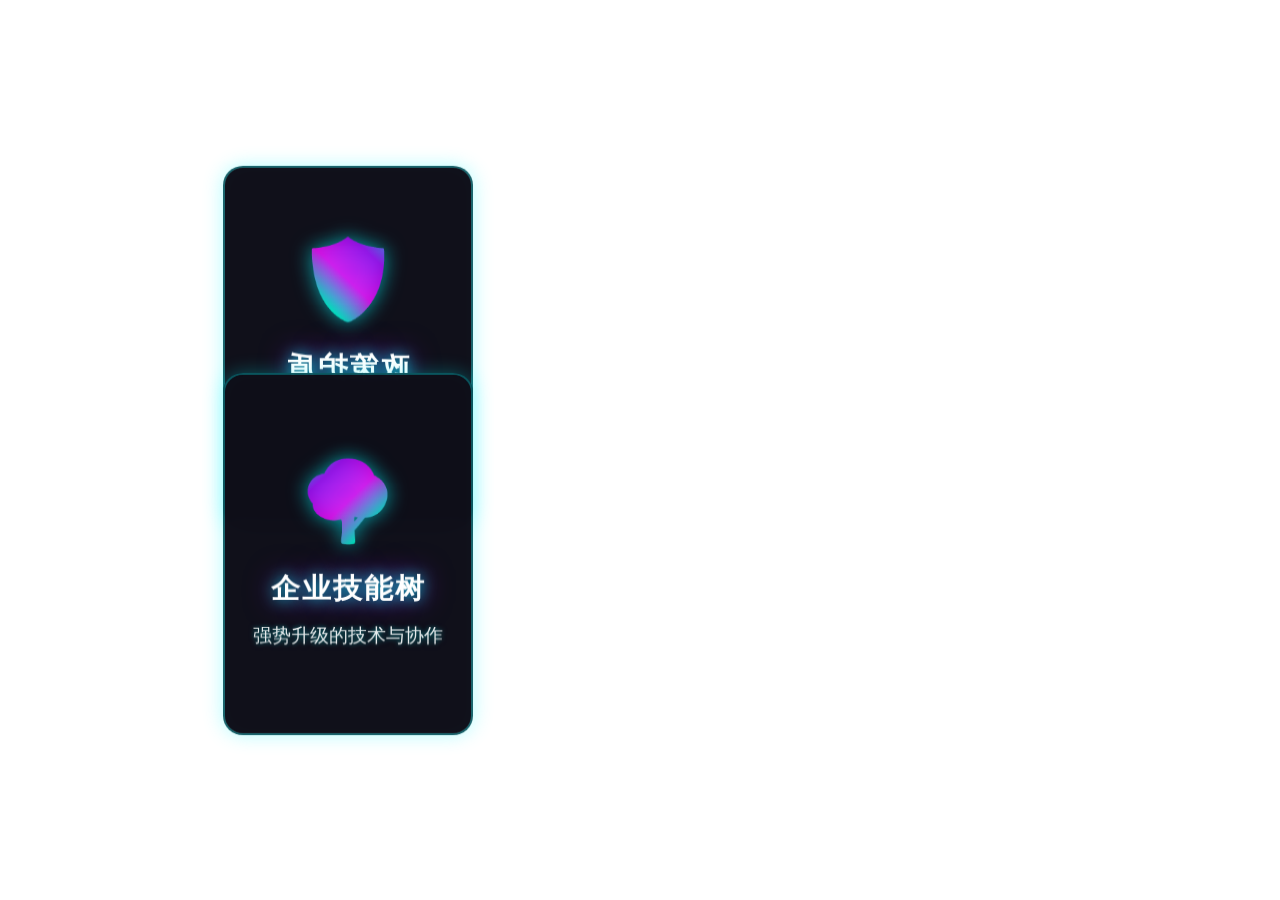
<file: svg.html>
<!DOCTYPE html>
<html lang="zh-CN">

<head>
    <meta charset="UTF-8">
    <meta name="viewport" content="width=device-width, initial-scale=1.0">
    <title>光伏未来战略 - 3D技能卡牌</title>
    <style>
        :root {
            --neon-blue: #00f7ff;
            --neon-purple: #b400ff;
            --neon-cyan: #00ffd4;
            --neon-yellow: #ffd700;
            --neon-pink: #ff00ff;
            --neon-green: #00ff88;
            --dark-bg: #0a0a0f;
            --card-bg: rgba(15, 15, 25, 0.9);
            --glow: 0 0 20px;
            --holographic-gradient: linear-gradient(135deg,
                    rgba(0, 247, 255, 0.8) 0%,
                    rgba(180, 0, 255, 0.8) 25%,
                    rgba(255, 0, 255, 0.8) 50%,
                    rgba(0, 255, 212, 0.8) 75%,
                    rgba(0, 247, 255, 0.8) 100%);
        }

        * {
            margin: 0;
            padding: 0;
            box-sizing: border-box;
        }

        body {
            font-family: 'Rajdhani', 'Orbitron', sans-serif;
            background-color: #ffffff00;
            color: white;
            min-height: 100vh;
            overflow: hidden;
            perspective: 1000px;

        }



        @keyframes gridMove {
            0% {
                transform: translate(0, 0);
            }

            100% {
                transform: translate(60px, 60px);
            }
        }

        .container {
            position: relative;
            width: 100%;
            height: 100vh;
            display: flex;
            /* flex-direction: column; */
            justify-content: center;
            align-items: center;
            z-index: 2;
        }



        #drag-container {
            position: relative;
            width: 100vw;
            height: 100%;

            display: flex;
            justify-content: center;
            align-items: center;
            transform-style: preserve-3d;
            transform: rotateX(-15deg);
        }

        #spin-container {
            position: relative;
            width: 250px;
            height: 375px;
            transform-style: preserve-3d;
            animation: spin 40s infinite linear;
        }

        @keyframes spin {
            from {
                transform: rotateY(0deg);
            }

            to {
                transform: rotateY(360deg);
            }
        }

        .card {
            position: absolute;
            width: 100%;
            height: 100%;
            transform-style: preserve-3d;
            border-radius: 20px;
            overflow: hidden;
            cursor: pointer;
            transition: all 0.6s cubic-bezier(0.68, -0.55, 0.265, 1.55);
            background: var(--card-bg);
            backdrop-filter: blur(15px);
            border: 2px solid rgba(0, 247, 255, 0.3);
            box-shadow:
                0 0 20px rgba(0, 247, 255, 0.3),
                inset 0 0 20px rgba(0, 247, 255, 0.1);
        }

        .card::before {
            content: '';
            position: absolute;
            top: 0;
            left: 0;
            right: 0;
            bottom: 0;
            background: var(--holographic-gradient);
            opacity: 0;
            transition: opacity 0.6s ease;
            z-index: -1;
        }

        .card:hover {
            transform: translateY(-30px) scale(1.15) rotateY(0deg);
            box-shadow:
                0 0 50px rgba(0, 247, 255, 0.8),
                0 0 80px rgba(180, 0, 255, 0.6),
                0 0 100px rgba(255, 0, 255, 0.4),
                inset 0 0 40px rgba(0, 247, 255, 0.3);
            border-color: rgba(0, 247, 255, 1);
            border-width: 3px;
        }

        .card:hover::before {
            opacity: 0.3;
        }

        .card-front,
        .card-back {
            position: absolute;
            width: 100%;
            height: 100%;
            backface-visibility: hidden;
            display: flex;
            flex-direction: column;
            justify-content: center;
            align-items: center;
            padding: 25px;
            box-sizing: border-box;
            background: var(--card-bg);
            border-radius: 18px;
        }

        .card-back {
            transform: rotateY(180deg);
            background: linear-gradient(135deg, rgba(10, 10, 15, 0.9), rgba(20, 20, 30, 0.95));
        }

        .card-icon {
            font-size: 5rem;
            margin-bottom: 1.5rem;
            background: var(--holographic-gradient);
            -webkit-background-clip: text;
            background-clip: text;
            color: transparent;
            filter: drop-shadow(0 0 10px rgba(0, 247, 255, 0.8));
            animation: iconFloat 3s ease-in-out infinite;
            transition: all 0.6s cubic-bezier(0.68, -0.55, 0.265, 1.55);
        }

        .card:hover .card-icon {
            font-size: 5.5rem;
            filter: drop-shadow(0 0 20px rgba(0, 247, 255, 1)) drop-shadow(0 0 30px rgba(180, 0, 255, 0.8));
            animation: iconFloat 1.5s ease-in-out infinite;
        }

        @keyframes iconFloat {

            0%,
            100% {
                transform: translateY(0px);
            }

            50% {
                transform: translateY(-10px);
            }
        }

        .card-title {
            font-family: 'Orbitron', sans-serif;
            font-size: 1.8rem;
            font-weight: 700;
            margin-bottom: 0.8rem;
            text-align: center;
            text-transform: uppercase;
            letter-spacing: 2px;
            color: white;
            text-shadow:
                0 0 15px rgba(0, 247, 255, 0.8),
                0 0 30px rgba(180, 0, 255, 0.6);
            transition: all 0.6s cubic-bezier(0.68, -0.55, 0.265, 1.55);
        }

        .card:hover .card-title {
            font-size: 2rem;
            text-shadow:
                0 0 20px rgba(0, 247, 255, 1),
                0 0 40px rgba(180, 0, 255, 0.8),
                0 0 60px rgba(255, 0, 255, 0.6);
            color: var(--neon-blue);
        }

        .card-desc {
            font-size: 1.2rem;
            text-align: center;
            color: rgba(255, 255, 255, 0.9);
            line-height: 1.6;
            text-shadow: 0 0 5px rgba(0, 247, 255, 0.5);
        }

        .card-name-tag {
            position: absolute;
            top: -50px;
            left: 50%;
            transform: translateX(-50%);
            background: rgba(10, 10, 15, 0.95);
            padding: 12px 25px;
            border-radius: 25px;
            font-family: 'Orbitron', sans-serif;
            font-size: 1rem;
            font-weight: 600;
            color: var(--neon-blue);
            opacity: 0;
            transition: all 0.4s cubic-bezier(0.68, -0.55, 0.265, 1.55);
            box-shadow:
                0 0 20px rgba(0, 247, 255, 0.4),
                inset 0 0 10px rgba(0, 247, 255, 0.2);
            border: 2px solid rgba(0, 247, 255, 0.5);
            white-space: nowrap;
            text-transform: uppercase;
            backdrop-filter: blur(10px);
        }

        .card:hover .card-name-tag {
            opacity: 1;
            transform: translateX(-50%) translateY(-10px);
        }

        .info-panel {
            position: absolute;
            right: 50%;
            top: 30%;
            transform: translate(50%, -50%);
            width: 1000px;
            background: rgba(10, 10, 15, 0.95);
            backdrop-filter: blur(20px);
            border-radius: 20px;
            padding: 40px;
            border: 3px solid var(--neon-purple);
            box-shadow:
                0 0 40px rgba(180, 0, 255, 0.4),
                inset 0 0 30px rgba(180, 0, 255, 0.2);
            opacity: 0;
            transition: all 0.8s cubic-bezier(0.68, -0.55, 0.265, 1.55);
            z-index: 5;
            position: relative;
            overflow: hidden;
        }

        .info-panel::before {
            content: '';
            position: absolute;
            top: 0;
            left: 0;
            right: 0;
            bottom: 0;
            background: var(--holographic-gradient);
            opacity: 0.1;
            z-index: -1;
        }

        .info-panel::after {
            content: '';
            position: absolute;
            top: -50%;
            left: -50%;
            width: 200%;
            height: 200%;
            background: conic-gradient(from 0deg, transparent, rgba(180, 0, 255, 0.1), transparent);
            animation: rotate 10s linear infinite;
            z-index: -1;
        }

        .panel-corner {
            position: absolute;
            width: 20px;
            height: 20px;
            border: 2px solid var(--neon-purple);
        }

        .panel-corner.top-left {
            top: 10px;
            left: 10px;
            border-right: none;
            border-bottom: none;
        }

        .panel-corner.top-right {
            top: 10px;
            right: 10px;
            border-left: none;
            border-bottom: none;
        }

        .panel-corner.bottom-left {
            bottom: 10px;
            left: 10px;
            border-right: none;
            border-top: none;
        }

        .panel-corner.bottom-right {
            bottom: 10px;
            right: 10px;
            border-left: none;
            border-top: none;
        }

        .panel-status-bar {
            position: absolute;
            top: 0;
            left: 0;
            right: 0;
            height: 4px;
            background: linear-gradient(90deg, var(--neon-blue), var(--neon-purple), var(--neon-cyan));
            animation: statusBarFlow 3s linear infinite;
        }

        @keyframes statusBarFlow {
            0% {
                background-position: 0% 50%;
            }

            100% {
                background-position: 100% 50%;
            }
        }

        .info-panel::before {
            content: '';
            position: absolute;
            top: 0;
            left: 0;
            right: 0;
            bottom: 0;
            background: var(--holographic-gradient);
            opacity: 0.1;
            z-index: -1;
        }

        .info-panel::after {
            content: '';
            position: absolute;
            top: -50%;
            left: -50%;
            width: 200%;
            height: 200%;
            background: conic-gradient(from 0deg, transparent, rgba(180, 0, 255, 0.1), transparent);
            animation: rotate 10s linear infinite;
            z-index: -1;
        }

        @keyframes rotate {
            from {
                transform: rotate(0deg);
            }

            to {
                transform: rotate(360deg);
            }
        }

        .info-panel.active {
            transform: translate(50%, -50%) translateX(0);
            opacity: 1;
        }

        .panel-header {
            display: flex;
            align-items: center;
            margin-bottom: 25px;
            padding-bottom: 15px;
            border-bottom: 2px solid rgba(180, 0, 255, 0.3);
        }

        .panel-icon {
            font-size: 3rem;
            margin-right: 15px;
            background: var(--holographic-gradient);
            -webkit-background-clip: text;
            background-clip: text;
            color: transparent;
            filter: drop-shadow(0 0 15px rgba(180, 0, 255, 0.8));
        }

        .panel-title {
            font-family: 'Orbitron', sans-serif;
            font-size: 2.5rem;
            font-weight: 700;
            background: var(--holographic-gradient);
            -webkit-background-clip: text;
            background-clip: text;
            color: transparent;
            text-transform: uppercase;
            letter-spacing: 2px;
            text-shadow: 0 0 15px rgba(180, 0, 255, 0.8);
        }

        .panel-subtitle {
            font-size: 1.4rem;
            color: var(--neon-cyan);
            margin-bottom: 1.2rem;
            font-weight: 600;
            display: flex;
            align-items: center;
            padding: 10px 15px;
            background: rgba(0, 255, 212, 0.1);
            border-radius: 10px;
            border-left: 4px solid var(--neon-cyan);
        }

        .panel-subtitle::before {
            content: '⚡';
            margin-right: 12px;
            filter: drop-shadow(0 0 8px var(--neon-cyan));
            font-size: 1.1rem;
        }

        .panel-content {
            font-size: 1.3rem;
            line-height: 1.8;
            color: rgba(255, 255, 255, 0.9);
            margin-bottom: 1.8rem;
            padding: 15px;
            background: rgba(0, 247, 255, 0.05);
            border-radius: 10px;
            border: 1px solid rgba(0, 247, 255, 0.2);
        }

        .panel-effect {
            font-size: 1.2rem;
            background: rgba(255, 215, 0, 0.1);
            border: 2px solid var(--neon-yellow);
            padding: 20px;
            border-radius: 15px;
            margin-top: 1.5rem;
            position: relative;
            overflow: hidden;
        }

        .panel-effect::before {
            content: '';
            position: absolute;
            top: 0;
            left: 0;
            width: 100%;
            height: 100%;
            background: linear-gradient(90deg,
                    rgba(255, 215, 0, 0.05) 0%,
                    rgba(255, 215, 0, 0.15) 50%,
                    rgba(255, 215, 0, 0.05) 100%);
            z-index: -1;
        }

        .effect-title {
            color: var(--neon-yellow);
            font-weight: 700;
            margin-bottom: 0.8rem;
            display: flex;
            align-items: center;
            font-size: 1.3rem;
            text-transform: uppercase;
            letter-spacing: 1px;
        }

        .effect-title::before {
            content: '🔥';
            margin-right: 10px;
            filter: drop-shadow(0 0 8px var(--neon-yellow));
            font-size: 1.2rem;
        }



        .rarity-badge {
            position: absolute;
            top: 15px;
            right: 15px;
            padding: 5px 12px;
            background: linear-gradient(135deg, var(--neon-yellow), var(--neon-pink));
            border-radius: 15px;
            font-size: 0.8rem;
            font-weight: 700;
            color: var(--dark-bg);
            text-transform: uppercase;
            letter-spacing: 1px;
            box-shadow: 0 0 15px rgba(255, 215, 0, 0.5);
        }

        .back-btn {
            position: absolute;
            bottom: 30px;
            left: 50%;
            transform: translateX(-50%);
            padding: 15px 40px;
            font-family: 'Orbitron', sans-serif;
            font-weight: 700;
            font-size: 1.1rem;
            text-transform: uppercase;
            letter-spacing: 2px;
            background: transparent;
            color: var(--neon-blue);
            border: 3px solid var(--neon-blue);
            border-radius: 10px;
            cursor: pointer;
            transition: all 0.4s cubic-bezier(0.68, -0.55, 0.265, 1.55);
            box-shadow:
                0 0 25px var(--neon-blue),
                inset 0 0 15px var(--neon-blue);
            opacity: 0;
            pointer-events: none;
            z-index: 10;
            backdrop-filter: blur(10px);
        }

        .back-btn:hover {
            color: var(--dark-bg);
            background: var(--neon-blue);
            box-shadow:
                0 0 35px var(--neon-blue),
                inset 0 0 20px var(--neon-blue);
            transform: translateX(-50%) scale(1.05);
        }

        .back-btn.active {
            opacity: 1;
            pointer-events: all;
        }

        .card.selected {
            transform: translateX(-400px) translateZ(150px) rotateY(0deg) scale(1.2);
            transition: all 1.2s cubic-bezier(0.68, -0.55, 0.265, 1.55);
            z-index: 20;
        }

        .card.selected::before {
            content: '';
            position: absolute;
            top: -10px;
            left: -10px;
            right: -10px;
            bottom: -10px;
            background: var(--holographic-gradient);
            border-radius: 25px;
            z-index: -1;
            animation: selectedGlow 2s ease-in-out infinite alternate;
        }

        @keyframes selectedGlow {
            0% {
                opacity: 0.3;
                transform: scale(1);
            }

            100% {
                opacity: 0.6;
                transform: scale(1.05);
            }
        }

        @media (max-width: 768px) {
            .info-panel {
                width: 90%;
                right: 50%;
                top: 50%;
                transform: translate(50%, -50%) translateX(100px);
                padding: 25px;
            }

            .info-panel.active {
                transform: translate(50%, -50%) translateX(0);
            }

            .panel-title {
                font-size: 1.8rem;
            }
        }
    </style>
</head>

<body>
    <div class="cyber-grid"></div>

    <div class="container">

        <div id="drag-container">
            <div id="spin-container">
                <!-- 卡牌将通过JavaScript动态生成 -->
            </div>
        </div>

        <div class="info-panel" id="infoPanel">
            <!-- 信息面板内容将通过JavaScript动态生成 -->
        </div>

        <button class="back-btn" id="backBtn">返回卡牌轮盘</button>
    </div>

    <script>
        document.addEventListener('DOMContentLoaded', function () {
            // 卡牌数据
            const cards = [
                {
                    id: 'shield',
                    title: '政策护盾',
                    fullTitle: '政策护盾：全方位守护',
                    icon: '🛡️',
                    desc: '全方位守护光伏产业发展',
                    name: '政策扶持护盾',
                    function: '从法律层面锁定"全额收购可再生能源电力"，让光伏电不愁销路。还推行"多退少补"机制，让企业收益与市场挂钩，更有针对性地解决弃电和贸易壁垒问题。',
                    effect: '西藏那曲光伏电站因"源网荷储"一体化政策，弃电率从31.4%直降至15%；2024年，40%的中国光伏组件经东南亚转口，成功绕开美国关税壁垒。同时，光伏扶贫政策让河北阜平贫困户年均增收3000元，成为他们的"阳光存折"。'
                },
                {
                    id: 'chip',
                    title: 'AI加速芯片',
                    fullTitle: 'AI加速芯片：效率飙升',
                    icon: '💾',
                    desc: '效率飙升的智能解决方案',
                    name: 'AI智能加速芯片',
                    function: '为光伏运维和并网赋能。',
                    effect: '在青海光伏电站，华为AI视觉识别系统将组件故障检出率从70%提升到98%；南方电网深圳利用AI负荷预测模型，使电网接纳光伏电能力提升35%，浙江分布式光伏并网等待时间从60天缩至7天。在细节优化上，海博思创算法让光伏功率预测精度达92%，储能电站收益涨25%；协鑫科技AI质检把硅片缺陷检出率做到99.9%，每片硅片成本降3分钱。'
                },
                {
                    id: 'skill',
                    title: '企业技能树',
                    fullTitle: '企业技能树：强势升级',
                    icon: '🌳',
                    desc: '强势升级的技术与协作',
                    name: '技术革新与协同共生',
                    function: '加大企业研发投入，企业间联合制定自律公约，不再打价格战，而是携手开拓市场，聚焦细分领域，共同做精技术、做大市场。',
                    effect: '隆基绿能投入200亿元研发HJT电池，转换效率突破27%，发电量比传统电池多10%；阳光电源专注"光伏+储能"系统，产品畅销150个国家，在沙特让弃电率从20%降至5%。'
                },
                {
                    id: 'energy',
                    title: '民众能量核心',
                    fullTitle: '民众能量核心：汇聚希望',
                    icon: '⚡',
                    desc: '汇聚希望的全民力量',
                    name: '民众支持能量核心',
                    function: '民众支持是光伏发展最强大的能量来源。民众的力量，源源不断地为光伏发展注入能量。',
                    effect: '甘肃下岗女工党菊珍27年跑遍100多个村庄，助力偏远牧区用上光伏电；上海退休教师王阿姨通过抖音科普光伏知识；95后工程师小林扎根新疆光伏基地，借助AI巡检机器人将运维效率提高3倍。'
                }
            ];

            const spinContainer = document.getElementById('spin-container');
            const infoPanel = document.getElementById('infoPanel');
            const backBtn = document.getElementById('backBtn');
            const dragContainer = document.getElementById('drag-container');

            let isCardSelected = false;
            let selectedCard = null;
            let originalTransform = '';

            // 创建卡牌
            function createCards() {
                spinContainer.innerHTML = '';

                cards.forEach((card, index) => {
                    const cardElement = document.createElement('div');
                    cardElement.className = 'card';
                    cardElement.id = card.id;

                    // 计算卡牌位置 (3D圆形排列，统一正面朝向)
                    const angle = (index / cards.length) * Math.PI * 2;
                    const radius = 400; // 增大半径，让卡牌离边缘更远
                    const xPos = Math.sin(angle) * radius;
                    const zPos = -Math.cos(angle) * radius;

                    // 让所有卡牌正面朝向中心，但AI加速芯片和民众能量核心需要翻转
                    let faceAngle = angle + Math.PI;
                    if (card.id === 'chip' || card.id === 'energy') {
                        faceAngle += Math.PI; // 翻转180度
                    }
                    cardElement.style.transform = `translateX(${xPos}px) translateZ(${zPos}px) rotateY(${faceAngle}rad)`;

                    // 卡牌正面
                    const cardFront = document.createElement('div');
                    cardFront.className = 'card-front';
                    cardFront.innerHTML = `
                        <div class="card-icon">${card.icon}</div>
                        <h3 class="card-title">${card.title}</h3>
                        <p class="card-desc">${card.desc}</p>
                    `;

                    // 卡牌背面
                    const cardBack = document.createElement('div');
                    cardBack.className = 'card-back';
                    cardBack.innerHTML = `
                        <h3 class="card-title">${card.title}</h3>
                        <p class="card-desc">${card.desc}</p>
                    `;

                    // 卡牌名称标签
                    const nameTag = document.createElement('div');
                    nameTag.className = 'card-name-tag';
                    nameTag.textContent = card.fullTitle;

                    cardElement.appendChild(cardFront);
                    cardElement.appendChild(cardBack);
                    cardElement.appendChild(nameTag);
                    spinContainer.appendChild(cardElement);

                    // 添加点击事件
                    cardElement.addEventListener('click', () => selectCard(card, cardElement));
                });
            }

            // 选择卡牌
            function selectCard(card, cardElement) {
                if (isCardSelected) return;

                isCardSelected = true;
                selectedCard = cardElement;
                originalTransform = cardElement.style.transform;

                // 停止旋转动画
                spinContainer.style.animationPlayState = 'paused';

                // 添加选中类名，触发入场动画
                cardElement.classList.add('selected');

                // 更新信息面板
                infoPanel.innerHTML = `
                    <div class="panel-status-bar"></div>
                    <div class="panel-corner top-left"></div>
                    <div class="panel-corner top-right"></div>
                    <div class="panel-corner bottom-left"></div>
                    <div class="panel-corner bottom-right"></div>
                    <div class="panel-header">
                        <div class="panel-icon">${card.icon}</div>
                        <h2 class="panel-title">${card.fullTitle}</h2>
                    </div>
                    <div class="panel-subtitle">【名称】${card.name}</div>
                    <div class="panel-content">
                        <div class="panel-subtitle">【功能介绍】</div>
                        <p>${card.function}</p>
                    </div>
                    <div class="panel-effect">
                        <div class="effect-title">【使用效果】</div>
                        <p>${card.effect}</p>
                    </div>
                    <div class="rarity-badge">传说</div>
                `;

                // 显示信息面板和返回按钮
                setTimeout(() => {
                    infoPanel.classList.add('active');
                    backBtn.classList.add('active');
                }, 300);

                // 其他卡牌淡出
                document.querySelectorAll('.card').forEach(cardEl => {
                    if (cardEl.id !== card.id) {
                        cardEl.style.opacity = '0.3';
                        cardEl.style.pointerEvents = 'none';
                        cardEl.style.transform += ' scale(0.8)';
                    }
                });
            }

            // 返回卡牌轮盘
            function backToCarousel() {
                if (!isCardSelected) return;

                // 移除选中类名
                selectedCard.classList.remove('selected');

                // 恢复选中卡牌位置
                selectedCard.style.transition = 'all 1s cubic-bezier(0.68, -0.55, 0.265, 1.55)';
                selectedCard.style.transform = originalTransform;
                selectedCard.style.zIndex = '';

                // 隐藏信息面板和返回按钮
                infoPanel.classList.remove('active');
                backBtn.classList.remove('active');

                // 恢复其他卡牌
                document.querySelectorAll('.card').forEach(cardEl => {
                    cardEl.style.opacity = '1';
                    cardEl.style.pointerEvents = 'all';
                    cardEl.style.transform = cardEl.style.transform.replace(' scale(0.8)', '');
                });

                // 重新开始旋转动画
                setTimeout(() => {
                    spinContainer.style.animationPlayState = 'running';
                }, 1000);

                isCardSelected = false;
                selectedCard = null;
            }

            // 初始化
            createCards();
            backBtn.addEventListener('click', backToCarousel);

            // 添加鼠标拖拽旋转效果
            let isDragging = false;
            let startX, startY;
            let rotationX = -15;
            let rotationY = 0;

            dragContainer.addEventListener('mousedown', (e) => {
                if (isCardSelected) return;

                isDragging = true;
                startX = e.clientX;
                startY = e.clientY;
            });

            document.addEventListener('mousemove', (e) => {
                if (!isDragging || isCardSelected) return;

                const deltaX = e.clientX - startX;
                const deltaY = e.clientY - startY;

                rotationY += deltaX * 0.2;
                rotationX = Math.max(-30, Math.min(10, rotationX - deltaY * 0.1));

                dragContainer.style.transform = `rotateX(${rotationX}deg) rotateY(${rotationY}deg)`;

                startX = e.clientX;
                startY = e.clientY;
            });

            document.addEventListener('mouseup', () => {
                isDragging = false;
            });

            // 触摸设备支持
            dragContainer.addEventListener('touchstart', (e) => {
                if (isCardSelected) return;

                isDragging = true;
                startX = e.touches[0].clientX;
                startY = e.touches[0].clientY;
                e.preventDefault();
            });

            document.addEventListener('touchmove', (e) => {
                if (!isDragging || isCardSelected) return;

                const deltaX = e.touches[0].clientX - startX;
                const deltaY = e.touches[0].clientY - startY;

                rotationY += deltaX * 0.2;
                rotationX = Math.max(-30, Math.min(10, rotationX - deltaY * 0.1));

                dragContainer.style.transform = `rotateX(${rotationX}deg) rotateY(${rotationY}deg)`;

                startX = e.touches[0].clientX;
                startY = e.touches[0].clientY;
                e.preventDefault();
            });

            document.addEventListener('touchend', () => {
                isDragging = false;
            });
        });
    </script>
</body>

</html>
</file>
<file: css/index3.css>
* {
    margin: 0;
    padding: 0;
}

/* 文字发光动画 */
@keyframes pulsate {
    0% {
        text-shadow: 0 0 5px #fff, 0 0 10px #fff, 0 0 15px #0073e6, 0 0 20px #0073e6;
    }

    50% {
        text-shadow: 0 0 10px #fff, 0 0 20px #fff, 0 0 30px #0073e6, 0 0 40px #0073e6;
    }

    100% {
        text-shadow: 0 0 5px #fff, 0 0 10px #fff, 0 0 15px #0073e6, 0 0 20px #0073e6;
    }
}

:root {
    --neon-pink: #67E7D0;
    --neon-blue: #603BBD;
    --neon-purple: #67E7D0;
    --neon-green: #00ff9d;
    --dark-bg: #0d0221;
    --text-glow: 0 0 10px currentColor;
    --card-glow: 0 0 20px currentColor;
}

a {
    text-decoration: none;
    color: white;
}

body {
    background-color: #070f39;
    background-color: var(--dark-bg);
    color: white;
    font-family: 'Rajdhani', 'Arial', sans-serif;
    overflow-x: hidden;

}

.content {
    display: flex;
    flex-direction: column;
}

@font-face {
    font-family: 'Rajdhani';
    src: url('https://fonts.googleapis.com/css2?family=Rajdhani:wght@400;700&display=swap');
}

.loading {
    position: fixed;
    flex-direction: column;
    top: 0;
    left: 0;
    width: 100%;
    height: 100vh;
    background-color: #f7f7f7;
    z-index: 100000000;
    transition: 1s ease;
}

.loading_out {
    transform: translateY(100%);
}

.loading_out svg,
.loading_out p {
    opacity: 0;
}

/* Logo容器 - 响应式定位 */
.logo-container {
    position: fixed;
    top: clamp(15px, 3vw, 30px);
    left: clamp(15px, 3vw, 30px);
    z-index: 1000;
    cursor: pointer;
    /* 新增：让容器成为定位基准，子元素相对此容器定位 */
    display: inline-block;

}

/* Logo样式 - 响应式大小 */
.logo {
    width: clamp(50px, 10vw, 80px);
    height: clamp(50px, 10vw, 80px);
    object-fit: contain;
    position: relative;
    transition: all 0.3s ease;
    opacity: 0.7;
    /* 取值范围 0（完全透明）到 1（完全不透明） */

    border-radius: 20px;
}

/* Logo发光效果 - 使用滤镜实现 */
.logo-container:hover .logo {
    opacity: 1;
    transform: scale(1.05);
}

/* 菜单样式 - 响应式调整 */
.menu-item {
    padding: clamp(5px, 1vw, 8px) 0;
    font-size: clamp(12px, 2vw, 16px);
    color: rgba(255, 255, 255, 0.6);
    transition: all 0.3s ease;
    width: 100%;
    text-align: center;
    margin: 0 auto;
}

.logo-menu {
    /* 改为相对容器底部定位，初始与图片重合 */
    position: absolute;
    top: 100%;
    /* 从图片底部开始定位 */
    left: 50%;
    transform: translateX(-50%) translateY();
    /* 初始向上偏移，与图片重合 */
    /* position: absolute;
    left: 50%;
    transform: translateX(-50%); */
    flex-direction: column;
    align-items: center;
    text-align: center;
    /* 文字水平居中（核心属性） */
    border-radius: 5px;
    min-width: 80px;
    opacity: 0;
    transition: opacity 0.3s ease;
}

.menu-item:hover {
    color: white;
    transform: scale(1.1);
    text-shadow: 0 0 8px rgba(255, 255, 255, 0.8);
}

/* 新增.logo-container的hover状态控制.logo-menu */
.logo-container:hover .logo-menu {
    display: flex;
    /* 显示菜单 */
    opacity: 1;
    /* 完全不透明 */
    transform: translateX(-50%) translateY(0);
    /* 取消向上偏移，显示在下方 */

}

/* 移动端适配 */
@media (max-width: 768px) {
    .logo {
        width: 60px;
        height: 60px;
    }

    .logo-container:hover .logo {
        filter: drop-shadow(0 0 8px rgba(255, 255, 255, 0.8));
    }

    .logo-menu {
        margin-top: 10px;
        padding: 8px;
    }

    .menu-item {
        font-size: 14px;
    }
}

@media (max-width: 480px) {
    .logo {
        width: 50px;
        height: 50px;
    }

    .logo-container {
        top: 10px;
        left: 10px;
    }

    .menu-item {
        font-size: 12px;
        padding: 4px 0;
    }
}

/* 正文部分 */
/* 头页 */
.head img {
    width: 100vw;
    height: auto;
}

/* 开头的文字和图片效果 */
/* 添加到文档1的CSS中 */
.income-text {
    position: relative;
    width: 100%;
}

.income-text>div {
    height: 100vh;
    width: 100%;
    position: relative;
    display: flex;
    justify-content: center;
    align-items: center;
    overflow: hidden;
}

/* 修改text1的样式 */
.text1 {
    position: fixed;
    top: 0;
    left: 0;
    width: 100%;
    height: 100vh;
    display: flex;
    justify-content: center;
    align-items: center;
    pointer-events: none;
    z-index: 10;
}

.text1 p {
    font-size: clamp(24px, 5vw, 48px);
    color: white;
    text-align: center;
    opacity: 0;
    transform: translateY(20px);
    transition: all 0.8s ease;
    animation: pulsate 2s infinite alternate;
}

.text2 p {
    font-size: clamp(24px, 5vw, 48px);
    color: white;
    text-align: center;
    opacity: 0;
    transform: translateY(20px);
    transition: all 0.8s ease;
    animation: pulsate 2s infinite alternate;
}

.text1.active p {
    opacity: 1;
    transform: translateY(0);
}

/* 修改text2的样式 */
.text2 {
    position: relative;
    height: 100vh;
    width: 100%;
    display: flex;
    justify-content: center;
    align-items: center;
    overflow: hidden;
}

.text2 p {
    font-size: clamp(24px, 5vw, 48px);
    color: white;
    text-align: center;
    opacity: 0;
    transform: translateY(20px);
    transition: all 0.8s ease;
}

.text2.active p {
    opacity: 1;
    transform: translateY(0);
}

.text2 img {
    position: absolute;
    width: 50%;
    height: auto;
    transition: transform 1s ease-out;
}

.text2 img:first-child {
    left: -50%;
    top: 0;
}

.text2 img:last-child {
    right: -50%;
    bottom: 0;
}

.text2.active img:first-child {
    transform: translateX(100%);
}

.text2.active img:last-child {
    transform: translateX(-100%);
}








/* 卡片的布局 */
:root {
    --primary-color: #00f7ff;
    --secondary-color: #ff00e6;
    --bg-color: #0a0a1a;
    --card-bg: rgba(10, 10, 26, 0.8);
    --border-color: rgba(0, 247, 255, 0.3);
    --text-color: #ffffff;
    --highlight-color: #ff00e6;
}



body {

    color: var(--text-color);
    overflow-x: hidden;
    background-image:
        radial-gradient(circle at 25% 25%, rgba(0, 247, 255, 0.1) 0%, transparent 50%),
        radial-gradient(circle at 75% 75%, rgba(255, 0, 230, 0.1) 0%, transparent 50%);
    display: flex;
    justify-content: center;
    align-items: center;
    min-height: 100vh;
}

@font-face {
    font-family: 'Orbitron';
    src: url('https://fonts.googleapis.com/css2?family=Orbitron:wght@400;500;700&display=swap');
}

/* 为内容文本添加首行缩进 */
.content-text {
    line-height: 1.8;
    font-size: 1.8rem;
    font-weight: 200;
    text-indent: 2em;
    /* 添加首行缩进 */
}

/* 内容板块中的特殊布局 */

.barrage-container {
    height: 200px;
    /* 设置固定高度 */
    width: 100%;
    position: relative;
    overflow: hidden;
    margin-bottom: 20px;
}

.barrage-item {
    position: absolute;
    white-space: nowrap;
    color: var(--text-color);
    font-size: 1.4rem;
    opacity: 0.7;
    transition: all 0.3s ease;
    animation: barrage-move 15s linear infinite;
}

.barrage-item.highlight {
    color: var(--primary-color);
    font-weight: bold;
    opacity: 1;
    text-shadow: 0 0 10px var(--primary-color);
}

/* 左右分栏布局 */
.split-layout {
    display: flex;
    height: 100%;
    gap: 20px;
}

.split-left {
    flex: 0 0 30%;
}

.split-right {
    flex: 1;
}

/* 图片背景 */
.image-background {
    background-size: cover;
    background-position: center;
    background-repeat: no-repeat;
    padding: 20px;
    border-radius: 8px;
}

/* iframe样式 */
.content-iframe {
    width: 100%;
    height: 100%;
    border: none;
    border-radius: 8px;
    background-color: var(--card-bg);
}



/* 修改1：容器宽度调整为80% */
.container {
    display: flex;
    min-height: 90vh;
    position: relative;
    width: 85%;
    max-width: 1800px;
    margin: 0 auto;
}

/* 修改2：导航栏样式调整 */
.nav-bar {
    z-index: 100;
    position: relative;
    width: 120px;

    background-color: rgba(10, 10, 26, 0.7);
    border: 1px solid var(--border-color);
    border-radius: 35px;
    /* 增大圆角 */
    display: flex;
    flex-direction: column;
    align-items: center;
    justify-content: center;
    padding: 20px 0;
    z-index: 10;
    height: auto;
    /* 不固定高度 */
    margin: 20px;
    box-shadow: 0 0 30px rgba(0, 247, 255, 0.2);
}

.nav-icon {
    width: 70px;
    height: 70px;
    margin: 20px 0;
    background-color: var(--card-bg);
    border: 1px solid var(--border-color);
    border-radius: 15px;
    /* 增大图标圆角 */
    display: flex;
    justify-content: center;
    align-items: center;
    cursor: pointer;
    transition: all 0.3s ease;
    position: relative;
    overflow: hidden;

}

.nav-icon:hover {
    transform: translateY(-5px);
    box-shadow: 0 0 20px var(--primary-color);
    border-color: var(--primary-color);
}

.nav-icon.active {
    background-color: var(--primary-color);
    box-shadow: 0 0 30px var(--primary-color);
}

.nav-icon::before {
    content: '';
    position: absolute;
    width: 100%;
    height: 100%;
    background: linear-gradient(45deg, transparent, rgba(0, 247, 255, 0.3), transparent);
    transform: translateX(-100%);
    transition: 0.5s;
}

.nav-icon:hover::before {
    transform: translateX(100%);
}

.nav-icon i {
    font-size: 32px;
    color: var(--text-color);
}

/* 主内容区 */
.main-content {
    flex: 1;
    display: flex;
    flex-direction: column;
    padding: 30px;
}

/* 顶部区域 */
.top-section {
    height: 20vh;
    display: flex;
    margin-bottom: 30px;
    align-items: center;
}

.info-panel {
    flex: 1;
    display: flex;
    flex-direction: column;
    padding-right: 30px;
    justify-content: center;
}

.difficulty {
    display: flex;
    margin-bottom: 15px;
    align-items: center;
}

.difficulty-label {
    margin-right: 15px;
    font-size: 24px;
    color: var(--text-color);
    opacity: 0.8;
}

.difficulty .star {
    color: var(--highlight-color);
    margin-right: 8px;
    font-size: 28px;
}

.title {
    font-size: 3.5rem;
    font-weight: 700;
    background: linear-gradient(90deg, var(--primary-color), var(--highlight-color));
    -webkit-background-clip: text;
    background-clip: text;
    color: transparent;
    text-shadow: 0 0 15px rgba(0, 247, 255, 0.5);
    margin-bottom: 0;
}

.weapon-panel {
    width: 150px;
    display: flex;
    justify-content: center;
    align-items: center;
    position: relative;
}

.weapon-icon {
    width: 100px;
    height: 100px;
    background-color: var(--card-bg);
    border: 1px solid var(--border-color);
    border-radius: 50%;
    display: flex;
    justify-content: center;
    align-items: center;
    cursor: pointer;
    transition: all 0.3s ease;
    position: relative;
    z-index: 2;
}

.weapon-icon:hover {
    transform: scale(1.1);
    box-shadow: 0 0 30px var(--highlight-color);
    border-color: var(--highlight-color);
}

.weapon-icon i {
    font-size: 48px;
}

.weapon-tooltip {
    position: absolute;
    right: calc(100% + 15px);
    width: 350px;
    padding: 20px;
    background-color: var(--card-bg);
    border: 1px solid var(--border-color);
    border-radius: 5px;
    opacity: 0;
    transition: all 0.3s ease;
    z-index: 1;
    pointer-events: none;
    box-shadow: 0 0 30px rgba(0, 0, 0, 0.7);
    font-size: 18px;
    line-height: 1.6;
}

.weapon-icon:hover+.weapon-tooltip {
    opacity: 1;
    right: calc(100% + 5px);
}

/* 内容区域 */
.content-section {
    flex: 1;
    min-height: 200px;
    background-color: var(--card-bg);
    border: 1px solid var(--border-color);
    border-radius: 10px;
    padding: 30px;
    position: relative;
    overflow: hidden;
    margin-bottom: 20px;
    box-shadow: 0 0 20px rgba(0, 247, 255, 0.2);
}

.content-section::after {
    content: '';
    position: absolute;
    top: 0;
    left: 0;
    width: 100%;
    height: 100%;
    border: 2px solid transparent;
    border-image: linear-gradient(45deg, var(--primary-color), var(--highlight-color)) 1;
    animation: borderPulse 4s infinite alternate;
    pointer-events: none;
}

@keyframes scanline {
    0% {
        transform: translateX(-100%);
    }

    100% {
        transform: translateX(100%);
    }
}

@keyframes borderPulse {
    0% {
        box-shadow: 0 0 10px rgba(0, 247, 255, 0.3);
    }

    100% {
        box-shadow: 0 0 30px rgba(0, 247, 255, 0.7);
    }
}

.content-text {
    line-height: 1.8;
    font-size: 1.8rem;
    font-weight: 200;
}

/* 导航箭头 */
.nav-arrow {
    position: absolute;
    /* 从 fixed 改为 absolute */
    left: 50%;
    transform: translateX(-50%);
    width: 60px;
    height: 60px;
    display: flex;
    justify-content: center;
    align-items: center;
    cursor: pointer;
    z-index: 5;
    animation: float 2s ease-in-out infinite;
    background-color: rgba(10, 10, 26, 0.7);
    border-radius: 50%;
    border: 1px solid var(--border-color);
}

.nav-arrow.up {
    top: 30px;
}

.nav-arrow.down {
    bottom: -30px;
}

.nav-arrow i {
    font-size: 32px;
    color: var(--primary-color);
}

.nav-arrow:hover i {
    color: var(--highlight-color);
}

.nav-arrow:hover {
    box-shadow: 0 0 20px var(--primary-color);
    border-color: var(--primary-color);
}

@keyframes float {

    0%,
    100% {
        transform: translateX(-50%) translateY(0);
    }

    50% {
        transform: translateX(-50%) translateY(15px);
    }
}

/* 赛博未来特效 */
.cyber-effect {
    position: fixed;
    top: 0;
    left: 0;
    width: 100%;
    height: 100%;
    pointer-events: none;
    z-index: -1;
    /* 添加相对定位作为子元素的定位基准 */
    position: relative;
}



.particles {
    position: absolute;
    top: 0;
    left: 0;
    width: 100%;
    height: 100%;
}

.particle {
    position: absolute;
    width: 3px;
    height: 3px;
    background-color: var(--primary-color);
    border-radius: 50%;
    opacity: 0.5;
    animation: particle-float 10s infinite linear;
}

@keyframes particle-float {
    0% {
        transform: translateY(0) translateX(0);
        opacity: 0;
    }

    10% {
        opacity: 0.5;
    }

    90% {
        opacity: 0.5;
    }

    100% {
        transform: translateY(-100vh) translateX(100px);
        opacity: 0;
    }
}

/* 响应式设计 */
@media (max-width: 768px) {
    .container {
        width: 95%;
        flex-direction: column;
    }

    .nav-bar {
        width: 90%;
        height: auto;
        flex-direction: row;
        justify-content: space-around;
        padding: 10px;
        margin: 10px auto;
    }

    .nav-icon {
        margin: 10px;
        width: 60px;
        height: 60px;
    }

    .nav-icon i {
        font-size: 28px;
    }

    .top-section {
        flex-direction: column;
        height: auto;
        align-items: flex-start;
        margin-bottom: 30px;
    }

    .info-panel {
        padding-right: 0;
        margin-bottom: 20px;
    }

    .title {
        font-size: 2.5rem;
    }

    .difficulty-label {
        font-size: 20px;
    }

    .difficulty .star {
        font-size: 24px;
    }

    .weapon-panel {
        width: 100%;
        margin-top: 30px;
        justify-content: flex-start;
    }

    .weapon-tooltip {
        right: auto;
        left: 120px;
    }

    .weapon-icon:hover+.weapon-tooltip {
        right: auto;
        left: 110px;
    }

    .content-text {
        font-size: 1.2rem;
    }
}



/* 修改霸权部分样式 */
.hegemony-content {
    display: flex;
    flex-direction: column;
    height: 100%;
    background-color: rgba(10, 10, 26, 0.7);
    background-image: url('./img/part4-nav4.png');
    background-size: cover;
    background-position: center;
    background-repeat: no-repeat;
    padding: 20px;
    border-radius: 8px;
}

.hegemony-text {
    flex: 1;
    background-color: rgba(10, 10, 26, 0.7);
    padding: 20px;
    border-radius: 8px;
    margin-bottom: 20px;
}

.hegemony-image {
    flex: 1;
    display: flex;
    justify-content: center;
    align-items: center;
}

.hegemony-image img {
    max-width: 100%;
    max-height: 100%;
    border-radius: 8px;
    background-color: rgba(234, 234, 255, 0.354);
}
</file>
<file: css/index.css>
* {
    margin: 0;
    padding: 0;
    /* display: flex;
    justify-content: center; */
    /* 水平居中 */
    /* align-items: center; */
    /* 垂直居中 */
}

/* 文字发光动画 */
@keyframes pulsate {
    0% {
        text-shadow: 0 0 5px #fff, 0 0 10px #fff, 0 0 15px #0073e6, 0 0 20px #0073e6;
    }

    50% {
        text-shadow: 0 0 10px #fff, 0 0 20px #fff, 0 0 30px #0073e6, 0 0 40px #0073e6;
    }

    100% {
        text-shadow: 0 0 5px #fff, 0 0 10px #fff, 0 0 15px #0073e6, 0 0 20px #0073e6;
    }
}

:root {
    --neon-pink: #67E7D0;
    --neon-blue: #603BBD;
    --neon-purple: #67E7D0;
    --neon-green: #00ff9d;
    --dark-bg: #0d0221;
    --text-glow: 0 0 10px currentColor;
    --card-glow: 0 0 20px currentColor;
}

a {
    text-decoration: none;
    color: white;
}

body {
    background-color: #070f39;
    background-color: var(--dark-bg);
    color: white;
    font-family: 'Rajdhani', 'Arial', sans-serif;
    overflow-x: hidden;
    background-image:
        linear-gradient(rgba(5, 217, 232, 0.1) 1px, transparent 1px),
        linear-gradient(90deg, rgba(5, 217, 232, 0.1) 1px, transparent 1px);
    background-size: 40px 40px;
}

.content {
    display: flex;
    flex-direction: column;
}

@font-face {
    font-family: 'Rajdhani';
    src: url('https://fonts.googleapis.com/css2?family=Rajdhani:wght@400;700&display=swap');
}

.loading {
    position: fixed;
    flex-direction: column;
    top: 0;
    left: 0;
    width: 100%;
    height: 100vh;
    background-color: #f7f7f7;
    z-index: 100000000;
    transition: 1s ease;
}

.loading_out {
    transform: translateY(100%);
}

.loading_out svg,
.loading_out p {
    opacity: 0;
}

/* Logo容器 - 响应式定位 */
.logo-container {
    position: fixed;
    top: clamp(15px, 3vw, 30px);
    left: clamp(15px, 3vw, 30px);
    z-index: 1000;
    cursor: pointer;
    /* 新增：让容器成为定位基准，子元素相对此容器定位 */
    display: inline-block;

}

/* Logo样式 - 响应式大小 */
.logo {
    width: clamp(50px, 10vw, 80px);
    height: clamp(50px, 10vw, 80px);
    object-fit: contain;
    position: relative;
    transition: all 0.3s ease;
    opacity: 0.7;
    /* 取值范围 0（完全透明）到 1（完全不透明） */

    border-radius: 20px;
}

/* Logo发光效果 - 使用滤镜实现 */
.logo-container:hover .logo {
    opacity: 1;
    transform: scale(1.05);
}

/* 菜单样式 - 响应式调整 */
.menu-item {
    padding: clamp(5px, 1vw, 8px) 0;
    font-size: clamp(12px, 2vw, 16px);
    color: rgba(255, 255, 255, 0.6);
    transition: all 0.3s ease;
    width: 100%;
    text-align: center;
    margin: 0 auto;
}

.logo-menu {
    /* 改为相对容器底部定位，初始与图片重合 */
    position: absolute;
    top: 100%;
    /* 从图片底部开始定位 */
    left: 50%;
    transform: translateX(-50%) translateY();
    /* 初始向上偏移，与图片重合 */
    /* position: absolute;
    left: 50%;
    transform: translateX(-50%); */
    flex-direction: column;
    align-items: center;
    text-align: center;
    /* 文字水平居中（核心属性） */
    border-radius: 5px;
    min-width: 80px;
    opacity: 0;
    transition: opacity 0.3s ease;
}

.menu-item:hover {
    color: white;
    transform: scale(1.1);
    text-shadow: 0 0 8px rgba(255, 255, 255, 0.8);
}

/* 新增.logo-container的hover状态控制.logo-menu */
.logo-container:hover .logo-menu {
    display: flex;
    /* 显示菜单 */
    opacity: 1;
    /* 完全不透明 */
    transform: translateX(-50%) translateY(0);
    /* 取消向上偏移，显示在下方 */

}

/* 移动端适配 */
@media (max-width: 768px) {
    .logo {
        width: 60px;
        height: 60px;
    }

    .logo-container:hover .logo {
        filter: drop-shadow(0 0 8px rgba(255, 255, 255, 0.8));
    }

    .logo-menu {
        margin-top: 10px;
        padding: 8px;
    }

    .menu-item {
        font-size: 14px;
    }
}

@media (max-width: 480px) {
    .logo {
        width: 50px;
        height: 50px;
    }

    .logo-container {
        top: 10px;
        left: 10px;
    }

    .menu-item {
        font-size: 12px;
        padding: 4px 0;
    }
}

/* 正文部分 */
/* 头页 */
.head img {
    width: 100vw;
    height: auto;
}
</file>
